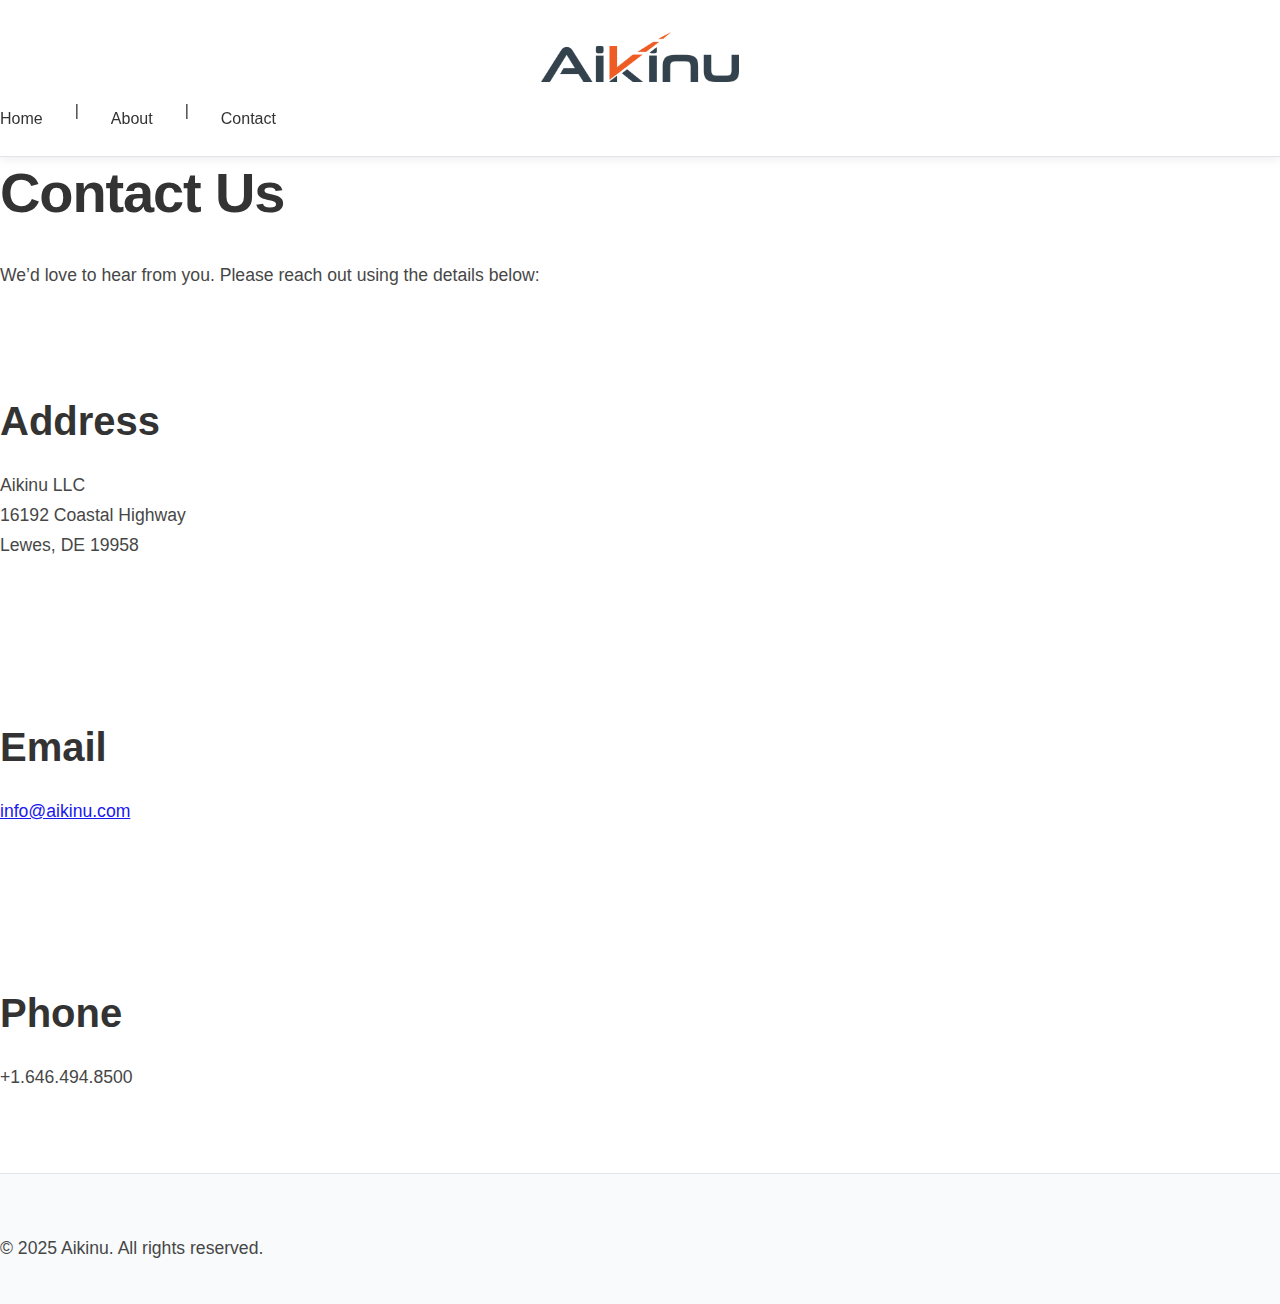
<file: contact.html>
<!DOCTYPE html>
<html lang="en">
<head>
  <meta charset="UTF-8" />
  <meta name="viewport" content="width=device-width, initial-scale=1.0"/>
  <title>Contact Us - Aikinu</title>
  <link rel="stylesheet" href="css/aikinu.css" />
</head>
<body>
  <header>
    <img src="images/ak2.png" alt="Aikinu Logo" width="120" />
    <nav>
      <a href="index.html">Home</a> |
      <a href="about.html">About</a> |
      <a href="contact.html">Contact</a>
    </nav>
  </header>

  <main>
    <h1>Contact Us</h1>
    <p>We’d love to hear from you. Please reach out using the details below:</p>

    <section>
      <h2>Address</h2>
      <p>
        Aikinu LLC<br>
        16192 Coastal Highway<br>
        Lewes, DE 19958
      </p>
    </section>

    <section>
      <h2>Email</h2>
      <p>
        <a href="mailto:info@aikinu.com">info@aikinu.com</a>
      </p>
    </section>

    <section>
      <h2>Phone</h2>
      <p>
        +1.646.494.8500
      </p>
    </section>
  </main>

  <footer>
    <p>&copy; 2025 Aikinu. All rights reserved.</p>
  </footer>
</body>
</html>
</file>
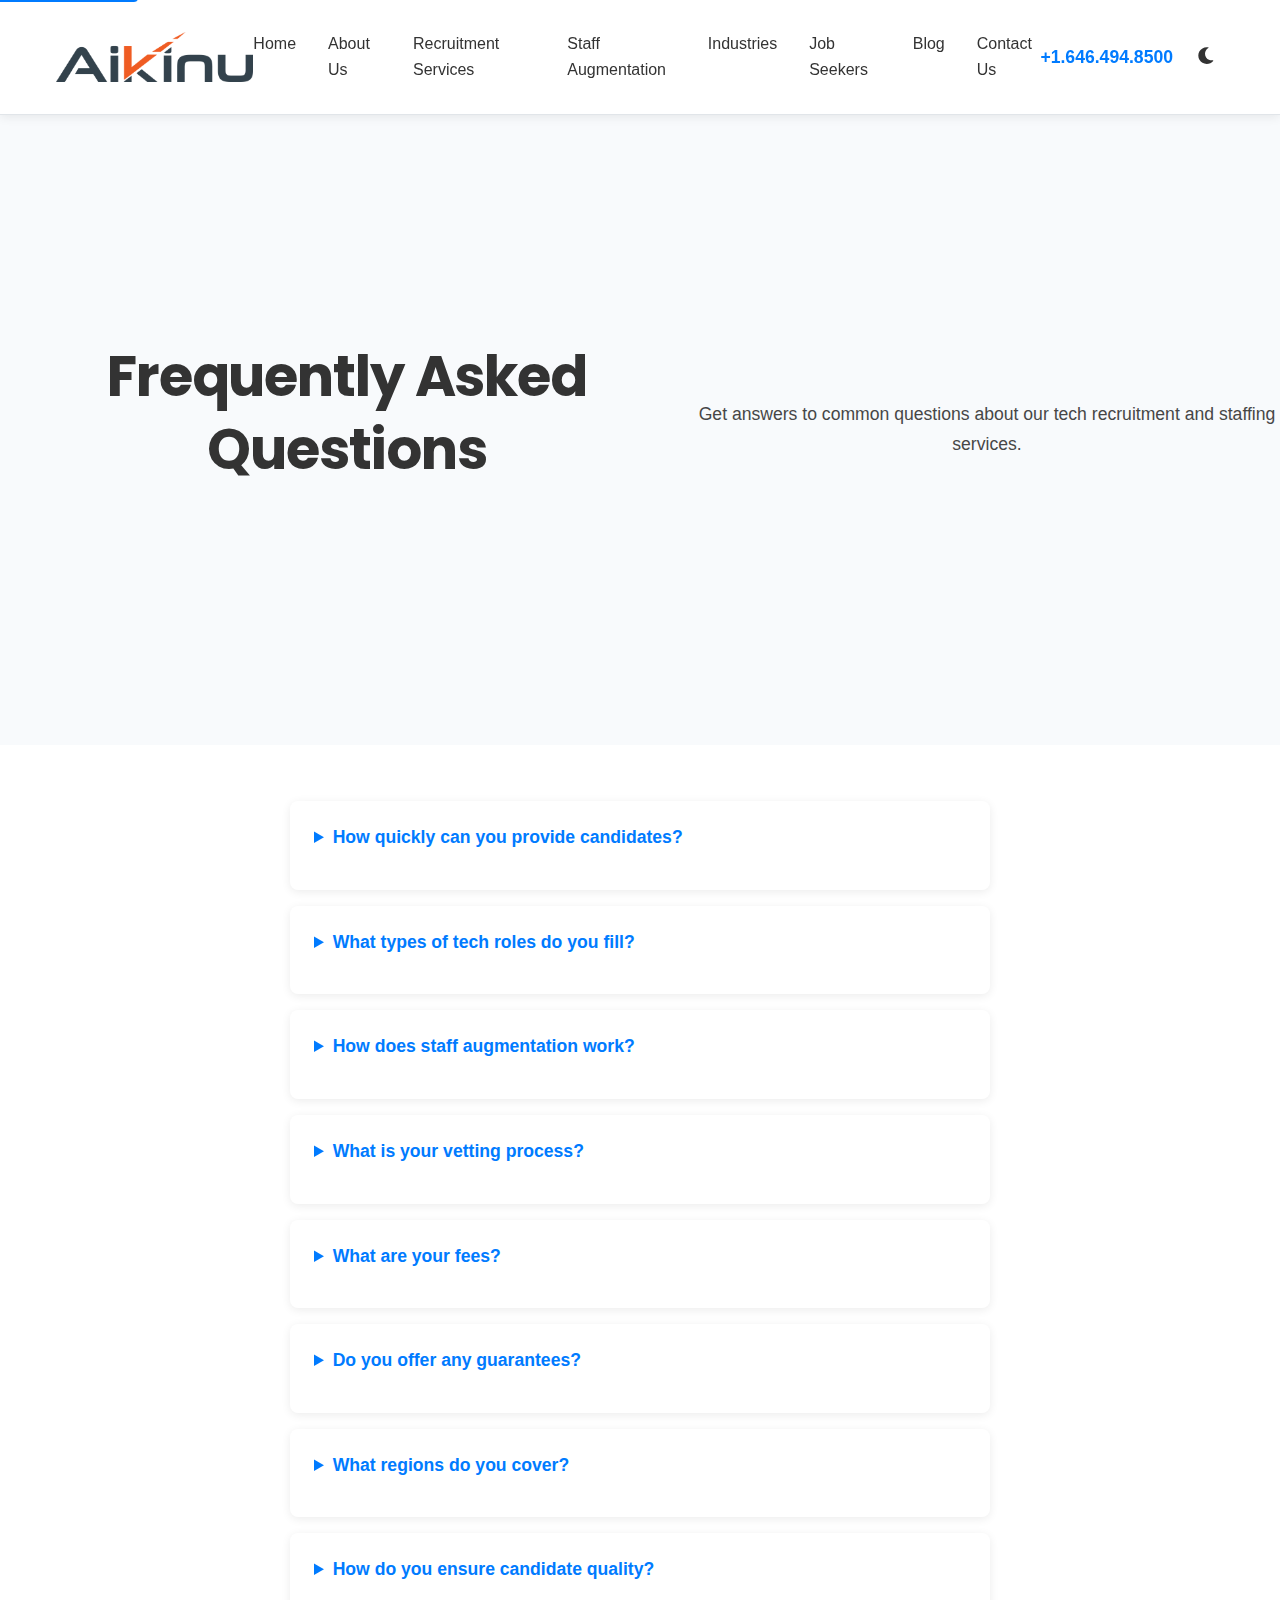
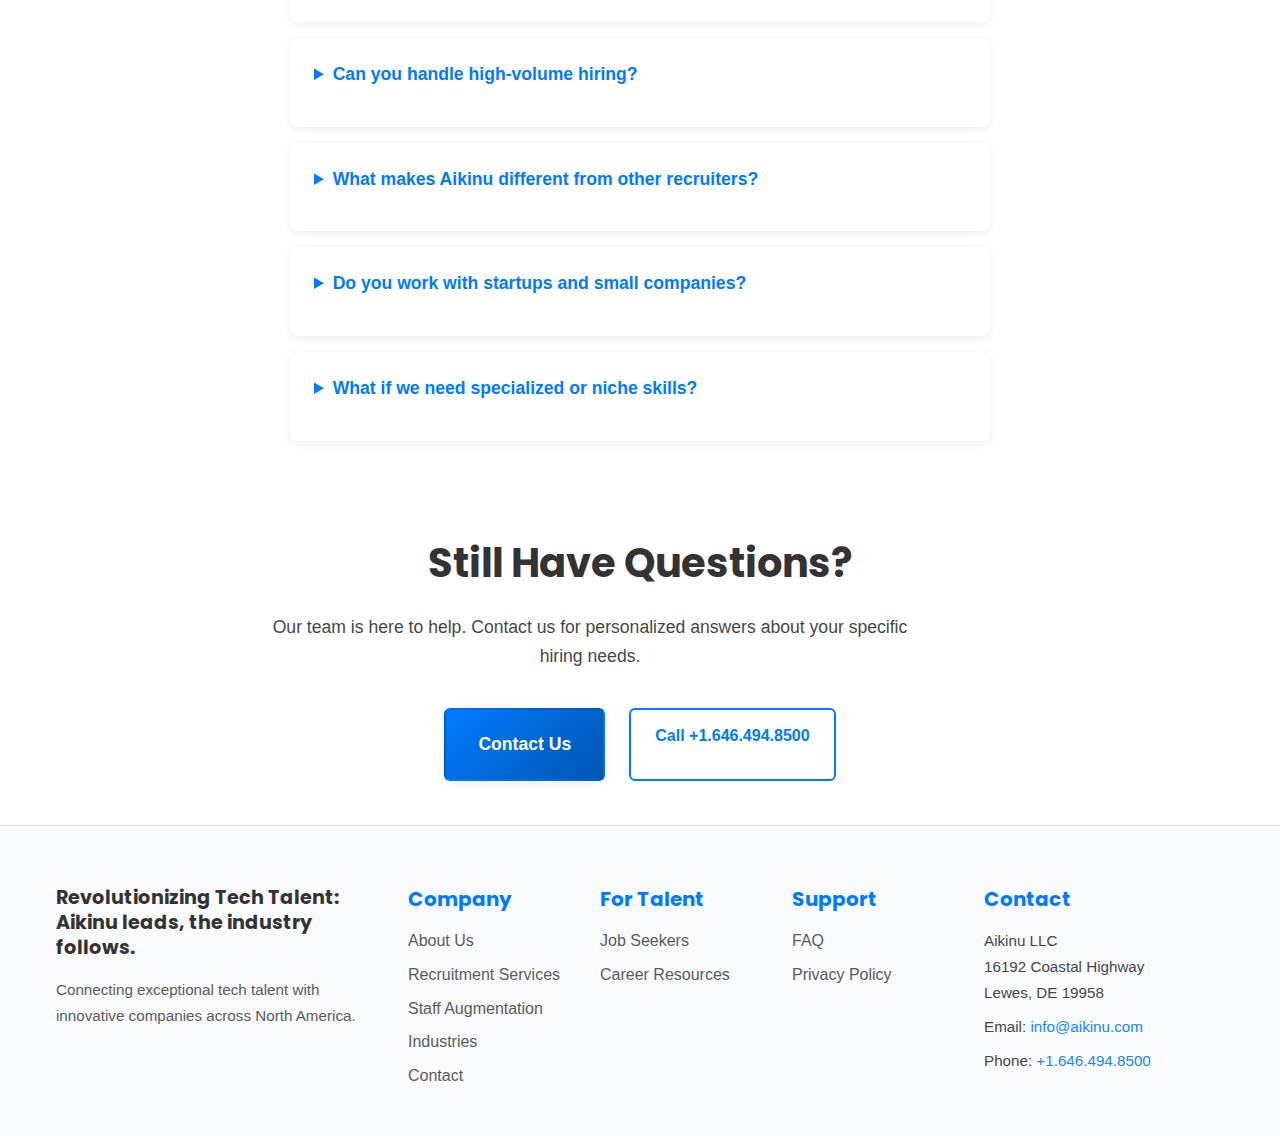
<file: faq.html>
<!DOCTYPE html>
<html lang="en">
<head>
  <meta charset="UTF-8">
  <meta name="viewport" content="width=device-width, initial-scale=1.0">
  <meta name="description" content="Frequently asked questions about Aikinu's tech recruitment services, pricing, and hiring process.">
  <title>FAQ - Aikinu Tech Recruitment</title>
  <link rel="stylesheet" href="css/aikinu.css">
  <link href="https://fonts.googleapis.com/css2?family=Poppins:wght@400;600;700&display=swap" rel="stylesheet">
  <link rel="stylesheet" href="https://cdnjs.cloudflare.com/ajax/libs/font-awesome/6.0.0/css/all.min.css">
</head>
<body>
  <a href="#main" class="skip-link">Skip to content</a>
  <header>
    <div class="header-container">
      <img src="images/ak2.png" alt="Aikinu Logo">
      <nav>
        <a href="index.html">Home</a>
        <a href="about.html">About Us</a>
        <a href="recruitment-services.html">Recruitment Services</a>
        <a href="staff-augmentation.html">Staff Augmentation</a>
        <a href="industries.html">Industries</a>
        <a href="job-seekers.html">Job Seekers</a>
        <a href="blog.html">Blog</a>
        <a href="contact.html">Contact Us</a>
      </nav>
      <div class="header-contact">
        <a href="tel:+16464948500" class="phone-link">+1.646.494.8500</a>
      </div>
      <button id="dark-mode-toggle" aria-label="Toggle dark mode"><i class="fas fa-moon"></i></button>
    </div>
  </header>
  
  <main id="main">
    <section class="hero">
      <h1>Frequently Asked Questions</h1>
      <p>Get answers to common questions about our tech recruitment and staffing services.</p>
    </section>
    
    <section class="faq-list">
      <div class="container">
        <details>
          <summary>How quickly can you provide candidates?</summary>
          <p>Our average placement time is 5 days from initial consultation to candidate presentation. For urgent needs, we can often provide qualified candidates within 24-48 hours from our pre-vetted talent pool.</p>
        </details>
        
        <details>
          <summary>What types of tech roles do you fill?</summary>
          <p>We specialize in all levels of tech positions including: Software Engineers, DevOps Engineers, Data Scientists, Product Managers, QA Engineers, UI/UX Designers, Tech Leads, Engineering Managers, CTOs, and more across all major programming languages and frameworks.</p>
        </details>
        
        <details>
          <summary>How does staff augmentation work?</summary>
          <p>Staff augmentation allows you to quickly add skilled professionals to your existing team on a flexible basis. We provide vetted talent that integrates seamlessly with your team for specific projects, to fill skill gaps, or to scale during busy periods. Contracts can be short-term (weeks) or long-term (months/years).</p>
        </details>
        
        <details>
          <summary>What is your vetting process?</summary>
          <p>Our rigorous 5-step process includes: technical skills assessment, coding challenges, behavioral interviews, reference checks, and cultural fit evaluation. Only the top 5% of applicants make it into our talent pool.</p>
        </details>
        
        <details>
          <summary>What are your fees?</summary>
          <p>Our fees are competitive and depend on the role level and type of engagement. For permanent placements, we typically charge 15-25% of the first year's salary. Staff augmentation rates vary by skill level and duration. Contact us for a custom quote.</p>
        </details>
        
        <details>
          <summary>Do you offer any guarantees?</summary>
          <p>Yes! We offer a 30-day replacement guarantee for all permanent placements. If a candidate doesn't work out within the first 30 days, we'll replace them at no additional cost. For staff augmentation, we ensure seamless replacement if needed.</p>
        </details>
        
        <details>
          <summary>What regions do you cover?</summary>
          <p>We focus on North America, with extensive networks in the United States, Canada, and Mexico. This "northshoring" approach eliminates time zone and communication barriers while providing access to diverse, high-quality talent.</p>
        </details>
        
        <details>
          <summary>How do you ensure candidate quality?</summary>
          <p>Beyond our rigorous vetting process, we maintain ongoing relationships with our talent network. We track placement success rates, gather feedback from both clients and candidates, and continuously refine our matching process based on real-world outcomes.</p>
        </details>
        
        <details>
          <summary>Can you handle high-volume hiring?</summary>
          <p>Absolutely. We've successfully managed bulk hiring projects, scaling teams from 5 to 50+ developers in weeks. Our network and processes are designed to handle both individual placements and large-scale hiring initiatives.</p>
        </details>
        
        <details>
          <summary>What makes Aikinu different from other recruiters?</summary>
          <p>Our combination of speed (5-day average vs. industry 8-12 weeks), quality (95% client retention), and specialization in North American tech talent sets us apart. We act as true partners, not just vendors, taking time to understand your culture and long-term goals.</p>
        </details>
        
        <details>
          <summary>Do you work with startups and small companies?</summary>
          <p>Yes! We work with companies of all sizes, from early-stage startups to Fortune 500 enterprises. We understand that startups have unique needs around culture fit, equity compensation, and growth potential, and we tailor our approach accordingly.</p>
        </details>
        
        <details>
          <summary>What if we need specialized or niche skills?</summary>
          <p>Specialized skills are our specialty. Whether you need experts in emerging technologies like AI/ML, blockchain, or specific enterprise platforms, our network includes niche specialists. We often maintain talent pools for hard-to-find skills.</p>
        </details>
      </div>
    </section>
    
    <section class="cta">
      <div class="container">
        <h2>Still Have Questions?</h2>
        <p>Our team is here to help. Contact us for personalized answers about your specific hiring needs.</p>
        <div class="cta-buttons">
          <a href="contact.html" class="button button-primary">Contact Us</a>
          <a href="tel:+16464948500" class="button button-outline">Call +1.646.494.8500</a>
        </div>
      </div>
    </section>
  </main>
  
  <footer>
    <div class="footer-columns">
      <div class="footer-brand">
        <h3>Revolutionizing Tech Talent: Aikinu leads, the industry follows.</h3>
        <p>Connecting exceptional tech talent with innovative companies across North America.</p>
      </div>
      <div class="footer-links">
        <h4>Company</h4>
        <ul>
          <li><a href="about.html">About Us</a></li>
          <li><a href="recruitment-services.html">Recruitment Services</a></li>
          <li><a href="staff-augmentation.html">Staff Augmentation</a></li>
          <li><a href="industries.html">Industries</a></li>
          <li><a href="contact.html">Contact</a></li>
        </ul>
      </div>
      <div class="footer-links">
        <h4>For Talent</h4>
        <ul>
          <li><a href="job-seekers.html">Job Seekers</a></li>
          <li><a href="blog.html">Career Resources</a></li>
        </ul>
      </div>
      <div class="footer-links">
        <h4>Support</h4>
        <ul>
          <li><a href="faq.html">FAQ</a></li>
          <li><a href="privacy-policy.html">Privacy Policy</a></li>
        </ul>
      </div>
      <div class="footer-contact">
        <h4>Contact</h4>
        <p>Aikinu LLC<br>16192 Coastal Highway<br>Lewes, DE 19958</p>
        <p>Email: <a href="mailto:info@aikinu.com">info@aikinu.com</a></p>
        <p>Phone: <a href="tel:+16464948500">+1.646.494.8500</a></p>
      </div>
    </div>
  </footer>
  
  <script>
    const toggle = document.getElementById('dark-mode-toggle');
    toggle.addEventListener('click', () => {
      document.body.classList.toggle('dark-mode');
      toggle.innerHTML = document.body.classList.contains('dark-mode') ? '<i class="fas fa-sun"></i>' : '<i class="fas fa-moon"></i>';
    });
  </script>
</body>
</html>
</file>
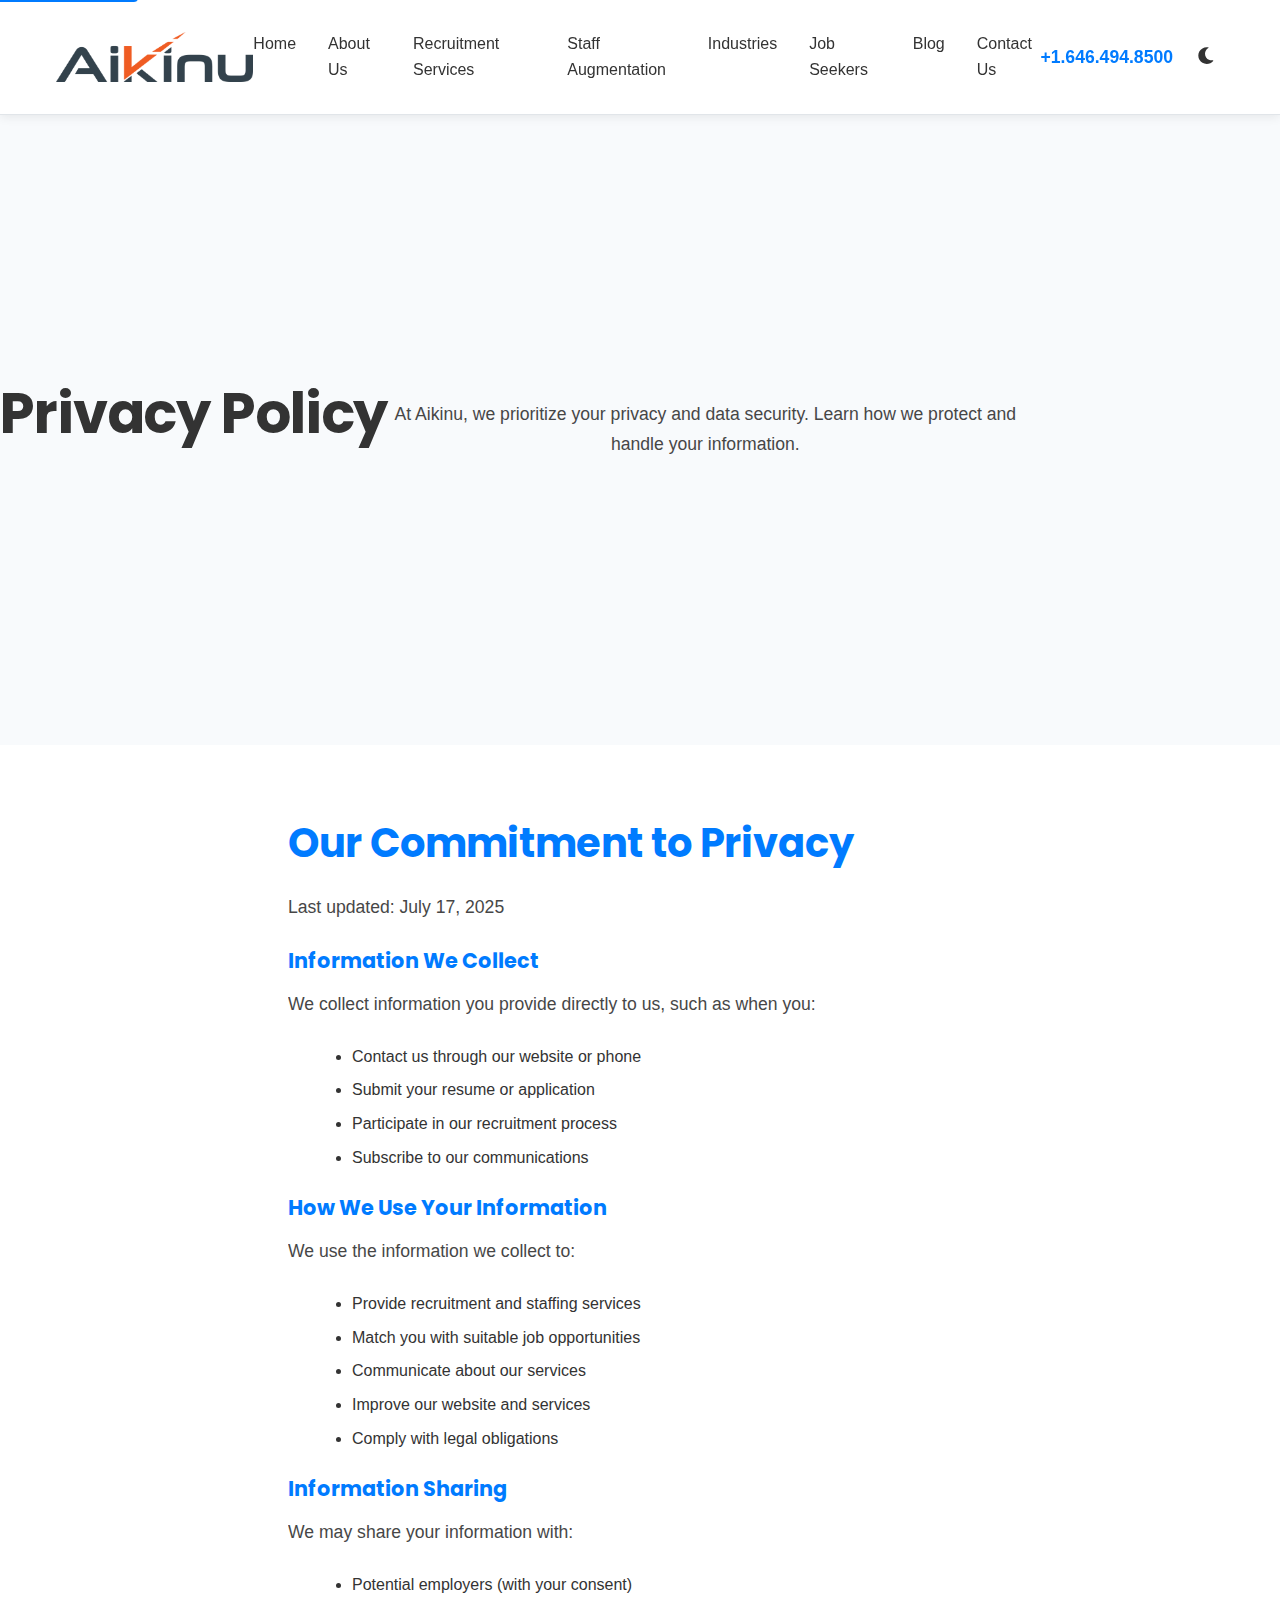
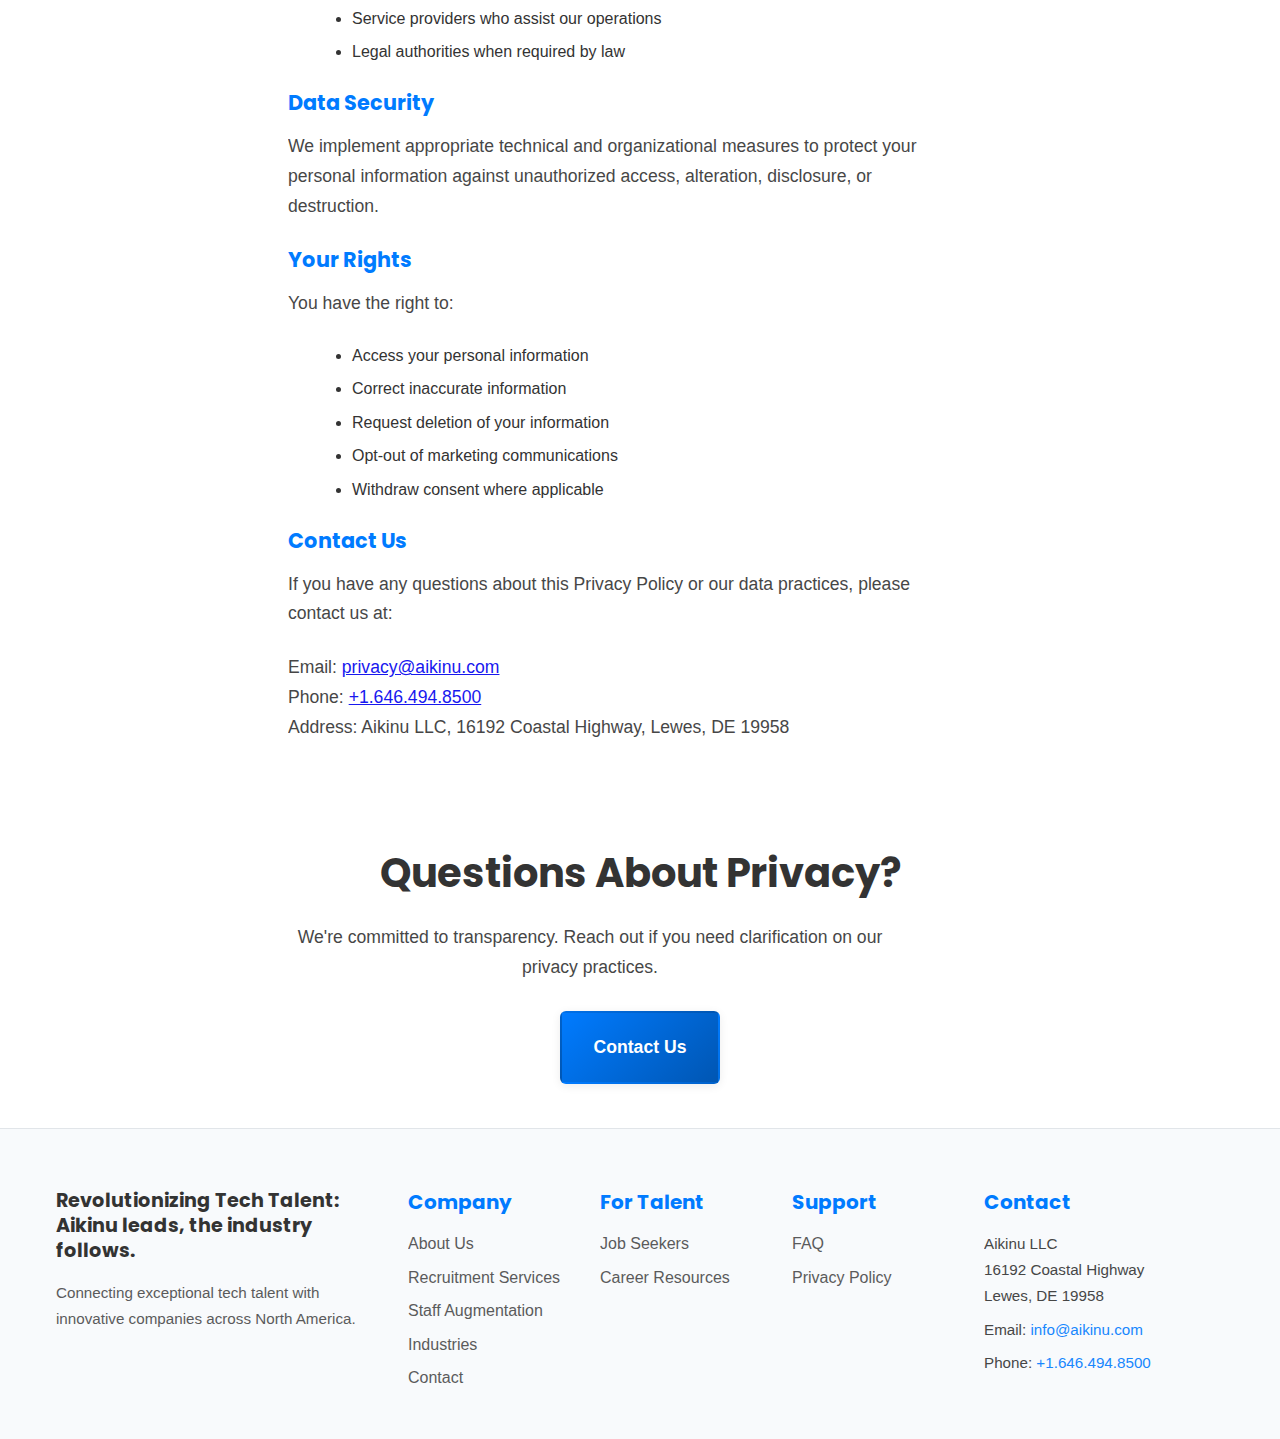
<file: privacy-policy.html>
<!DOCTYPE html>
<html lang="en">
<head>
  <meta charset="UTF-8">
  <meta name="viewport" content="width=device-width, initial-scale=1.0">
  <meta name="description" content="Aikinu's privacy policy: How we handle your data securely and protect your information.">
  <title>Privacy Policy - Aikinu</title>
  <link rel="stylesheet" href="css/aikinu.css">
  <link href="https://fonts.googleapis.com/css2?family=Poppins:wght@400;600;700&display=swap" rel="stylesheet">
  <link rel="stylesheet" href="https://cdnjs.cloudflare.com/ajax/libs/font-awesome/6.0.0/css/all.min.css">
</head>
<body>
  <a href="#main" class="skip-link">Skip to content</a>
  <header>
    <div class="header-container">
      <img src="images/ak2.png" alt="Aikinu Logo">
      <nav>
        <a href="index.html">Home</a>
        <a href="about.html">About Us</a>
        <a href="recruitment-services.html">Recruitment Services</a>
        <a href="staff-augmentation.html">Staff Augmentation</a>
        <a href="industries.html">Industries</a>
        <a href="job-seekers.html">Job Seekers</a>
        <a href="blog.html">Blog</a>
        <a href="contact.html">Contact Us</a>
      </nav>
      <div class="header-contact">
        <a href="tel:+16464948500" class="phone-link">+1.646.494.8500</a>
      </div>
      <button id="dark-mode-toggle" aria-label="Toggle dark mode"><i class="fas fa-moon"></i></button>
    </div>
  </header>
  
  <main id="main">
    <section class="hero">
      <h1>Privacy Policy</h1>
      <p>At Aikinu, we prioritize your privacy and data security. Learn how we protect and handle your information.</p>
    </section>
    
    <section class="details">
      <div class="container">
        <div class="privacy-content">
          <h2>Our Commitment to Privacy</h2>
          <p>Last updated: July 17, 2025</p>
          
          <h3>Information We Collect</h3>
          <p>We collect information you provide directly to us, such as when you:</p>
          <ul>
            <li>Contact us through our website or phone</li>
            <li>Submit your resume or application</li>
            <li>Participate in our recruitment process</li>
            <li>Subscribe to our communications</li>
          </ul>
          
          <h3>How We Use Your Information</h3>
          <p>We use the information we collect to:</p>
          <ul>
            <li>Provide recruitment and staffing services</li>
            <li>Match you with suitable job opportunities</li>
            <li>Communicate about our services</li>
            <li>Improve our website and services</li>
            <li>Comply with legal obligations</li>
          </ul>
          
          <h3>Information Sharing</h3>
          <p>We may share your information with:</p>
          <ul>
            <li>Potential employers (with your consent)</li>
            <li>Service providers who assist our operations</li>
            <li>Legal authorities when required by law</li>
          </ul>
          
          <h3>Data Security</h3>
          <p>We implement appropriate technical and organizational measures to protect your personal information against unauthorized access, alteration, disclosure, or destruction.</p>
          
          <h3>Your Rights</h3>
          <p>You have the right to:</p>
          <ul>
            <li>Access your personal information</li>
            <li>Correct inaccurate information</li>
            <li>Request deletion of your information</li>
            <li>Opt-out of marketing communications</li>
            <li>Withdraw consent where applicable</li>
          </ul>
          
          <h3>Contact Us</h3>
          <p>If you have any questions about this Privacy Policy or our data practices, please contact us at:</p>
          <p>Email: <a href="mailto:privacy@aikinu.com">privacy@aikinu.com</a><br>
          Phone: <a href="tel:+16464948500">+1.646.494.8500</a><br>
          Address: Aikinu LLC, 16192 Coastal Highway, Lewes, DE 19958</p>
        </div>
      </div>
    </section>
    
    <section class="cta">
      <div class="container">
        <h2>Questions About Privacy?</h2>
        <p>We're committed to transparency. Reach out if you need clarification on our privacy practices.</p>
        <a href="contact.html" class="button button-primary">Contact Us</a>
      </div>
    </section>
  </main>
  
  <footer>
    <div class="footer-columns">
      <div class="footer-brand">
        <h3>Revolutionizing Tech Talent: Aikinu leads, the industry follows.</h3>
        <p>Connecting exceptional tech talent with innovative companies across North America.</p>
      </div>
      <div class="footer-links">
        <h4>Company</h4>
        <ul>
          <li><a href="about.html">About Us</a></li>
          <li><a href="recruitment-services.html">Recruitment Services</a></li>
          <li><a href="staff-augmentation.html">Staff Augmentation</a></li>
          <li><a href="industries.html">Industries</a></li>
          <li><a href="contact.html">Contact</a></li>
        </ul>
      </div>
      <div class="footer-links">
        <h4>For Talent</h4>
        <ul>
          <li><a href="job-seekers.html">Job Seekers</a></li>
          <li><a href="blog.html">Career Resources</a></li>
        </ul>
      </div>
      <div class="footer-links">
        <h4>Support</h4>
        <ul>
          <li><a href="faq.html">FAQ</a></li>
          <li><a href="privacy-policy.html">Privacy Policy</a></li>
        </ul>
      </div>
      <div class="footer-contact">
        <h4>Contact</h4>
        <p>Aikinu LLC<br>16192 Coastal Highway<br>Lewes, DE 19958</p>
        <p>Email: <a href="mailto:info@aikinu.com">info@aikinu.com</a></p>
        <p>Phone: <a href="tel:+16464948500">+1.646.494.8500</a></p>
      </div>
    </div>
  </footer>
  
  <script>
    const toggle = document.getElementById('dark-mode-toggle');
    toggle.addEventListener('click', () => {
      document.body.classList.toggle('dark-mode');
      toggle.innerHTML = document.body.classList.contains('dark-mode') ? '<i class="fas fa-sun"></i>' : '<i class="fas fa-moon"></i>';
    });
  </script>
</body>
</html>
</file>
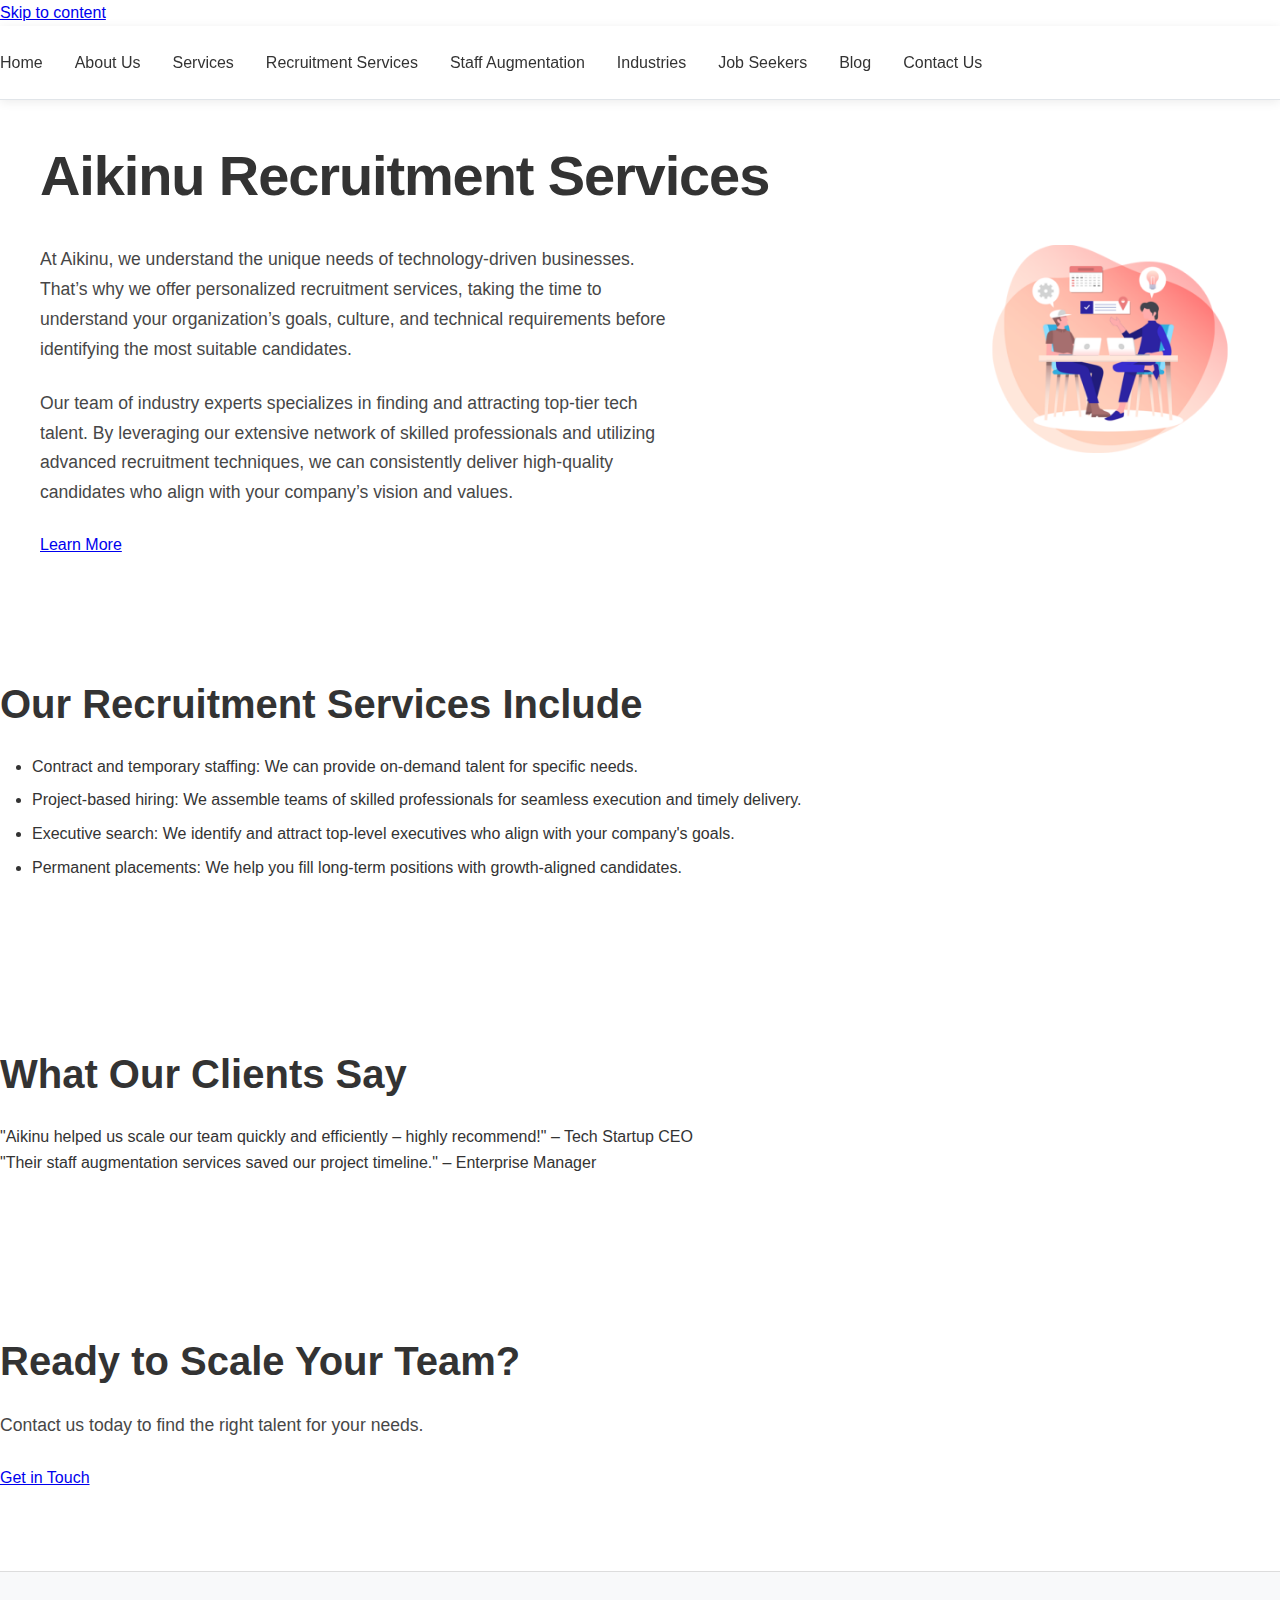
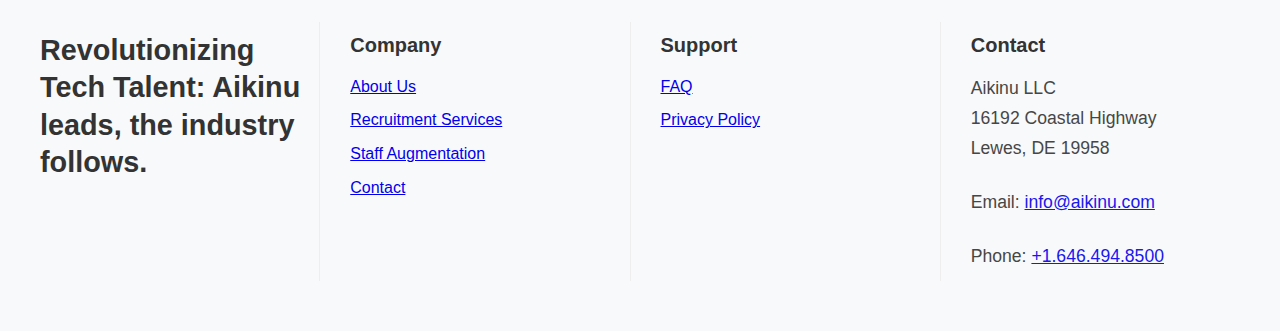
<file: recruitment-services.html>
<!DOCTYPE html>
<html lang="en">
<head>
  <meta charset="UTF-8">
  <meta name="viewport" content="width=device-width, initial-scale=1.0">
  <meta name="description" content="Aikinu's recruitment services: Personalized talent solutions for tech businesses.">
  <title>Recruitment Services - Aikinu</title>
  <link rel="stylesheet" href="css/aikinu.css">
</head>
<body>
  <a href="#main">Skip to content</a>
  <header>
    <nav>
      <a href="index.html">Home</a>
      <a href="about.html">About Us</a>
      <a href="#">Services</a>
      <a href="recruitment-services.html">Recruitment Services</a>
      <a href="staff-augmentation.html">Staff Augmentation</a>
      <a href="industries.html">Industries</a>
      <a href="job-seekers.html">Job Seekers</a>
      <a href="blog.html">Blog</a>
      <a href="contact.html">Contact Us</a>
    </nav>
  </header>
  <main id="main">
    <section style="display: flex; align-items: center; flex-wrap: wrap; padding: 20px;">
      <div style="flex: 1; padding: 20px;">
        <h1>Aikinu Recruitment Services</h1>
        <p>At Aikinu, we understand the unique needs of technology-driven businesses. That’s why we offer personalized recruitment services, taking the time to understand your organization’s goals, culture, and technical requirements before identifying the most suitable candidates.</p>
        <p>Our team of industry experts specializes in finding and attracting top-tier tech talent. By leveraging our extensive network of skilled professionals and utilizing advanced recruitment techniques, we can consistently deliver high-quality candidates who align with your company’s vision and values.</p>
        <a href="contact.html">Learn More</a>
      </div>
      <img src="images/image-1-1-1.png" alt="Illustration of two people discussing ideas at desk" style="max-width: 300px; height: auto; padding: 20px;">
    </section>
    <section>
      <h2>Our Recruitment Services Include</h2>
      <ul>
        <li>Contract and temporary staffing: We can provide on-demand talent for specific needs.</li>
        <li>Project-based hiring: We assemble teams of skilled professionals for seamless execution and timely delivery.</li>
        <li>Executive search: We identify and attract top-level executives who align with your company's goals.</li>
        <li>Permanent placements: We help you fill long-term positions with growth-aligned candidates.</li>
      </ul>
    </section>
    <section>
      <h2>What Our Clients Say</h2>
      <blockquote>"Aikinu helped us scale our team quickly and efficiently – highly recommend!" – Tech Startup CEO</blockquote>
      <blockquote>"Their staff augmentation services saved our project timeline." – Enterprise Manager</blockquote>
    </section>
    <section>
      <h2>Ready to Scale Your Team?</h2>
      <p>Contact us today to find the right talent for your needs.</p>
      <a href="contact.html">Get in Touch</a>
    </section>
  </main>
  <footer style="display: flex; justify-content: space-around; flex-wrap: wrap; padding: 40px 20px; background-color: #f8f9fa; border-top: 1px solid #ddd; text-align: left;">
    <div style="flex: 1; min-width: 200px; margin: 10px; padding: 10px; border-right: 1px solid #eee;">
      <h3>Revolutionizing Tech Talent: Aikinu leads, the industry follows.</h3>
    </div>
    <div style="flex: 1; min-width: 200px; margin: 10px; padding: 10px; border-right: 1px solid #eee;">
      <h4>Company</h4>
      <ul style="list-style: none; padding: 0;">
        <li><a href="about.html">About Us</a></li>
        <li><a href="recruitment-services.html">Recruitment Services</a></li>
        <li><a href="staff-augmentation.html">Staff Augmentation</a></li>
        <li><a href="contact.html">Contact</a></li>
      </ul>
    </div>
    <div style="flex: 1; min-width: 200px; margin: 10px; padding: 10px; border-right: 1px solid #eee;">
      <h4>Support</h4>
      <ul style="list-style: none; padding: 0;">
        <li><a href="faq.html">FAQ</a></li>
        <li><a href="privacy-policy.html">Privacy Policy</a></li>
      </ul>
    </div>
    <div style="flex: 1; min-width: 200px; margin: 10px; padding: 10px;">
      <h4>Contact</h4>
      <p>Aikinu LLC<br>16192 Coastal Highway<br>Lewes, DE 19958</p>
      <p>Email: <a href="mailto:info@aikinu.com">info@aikinu.com</a></p>
      <p>Phone: <a href="tel:+16464948500">+1.646.494.8500</a></p>
    </div>
  </footer>
</body>
</html>
</file>
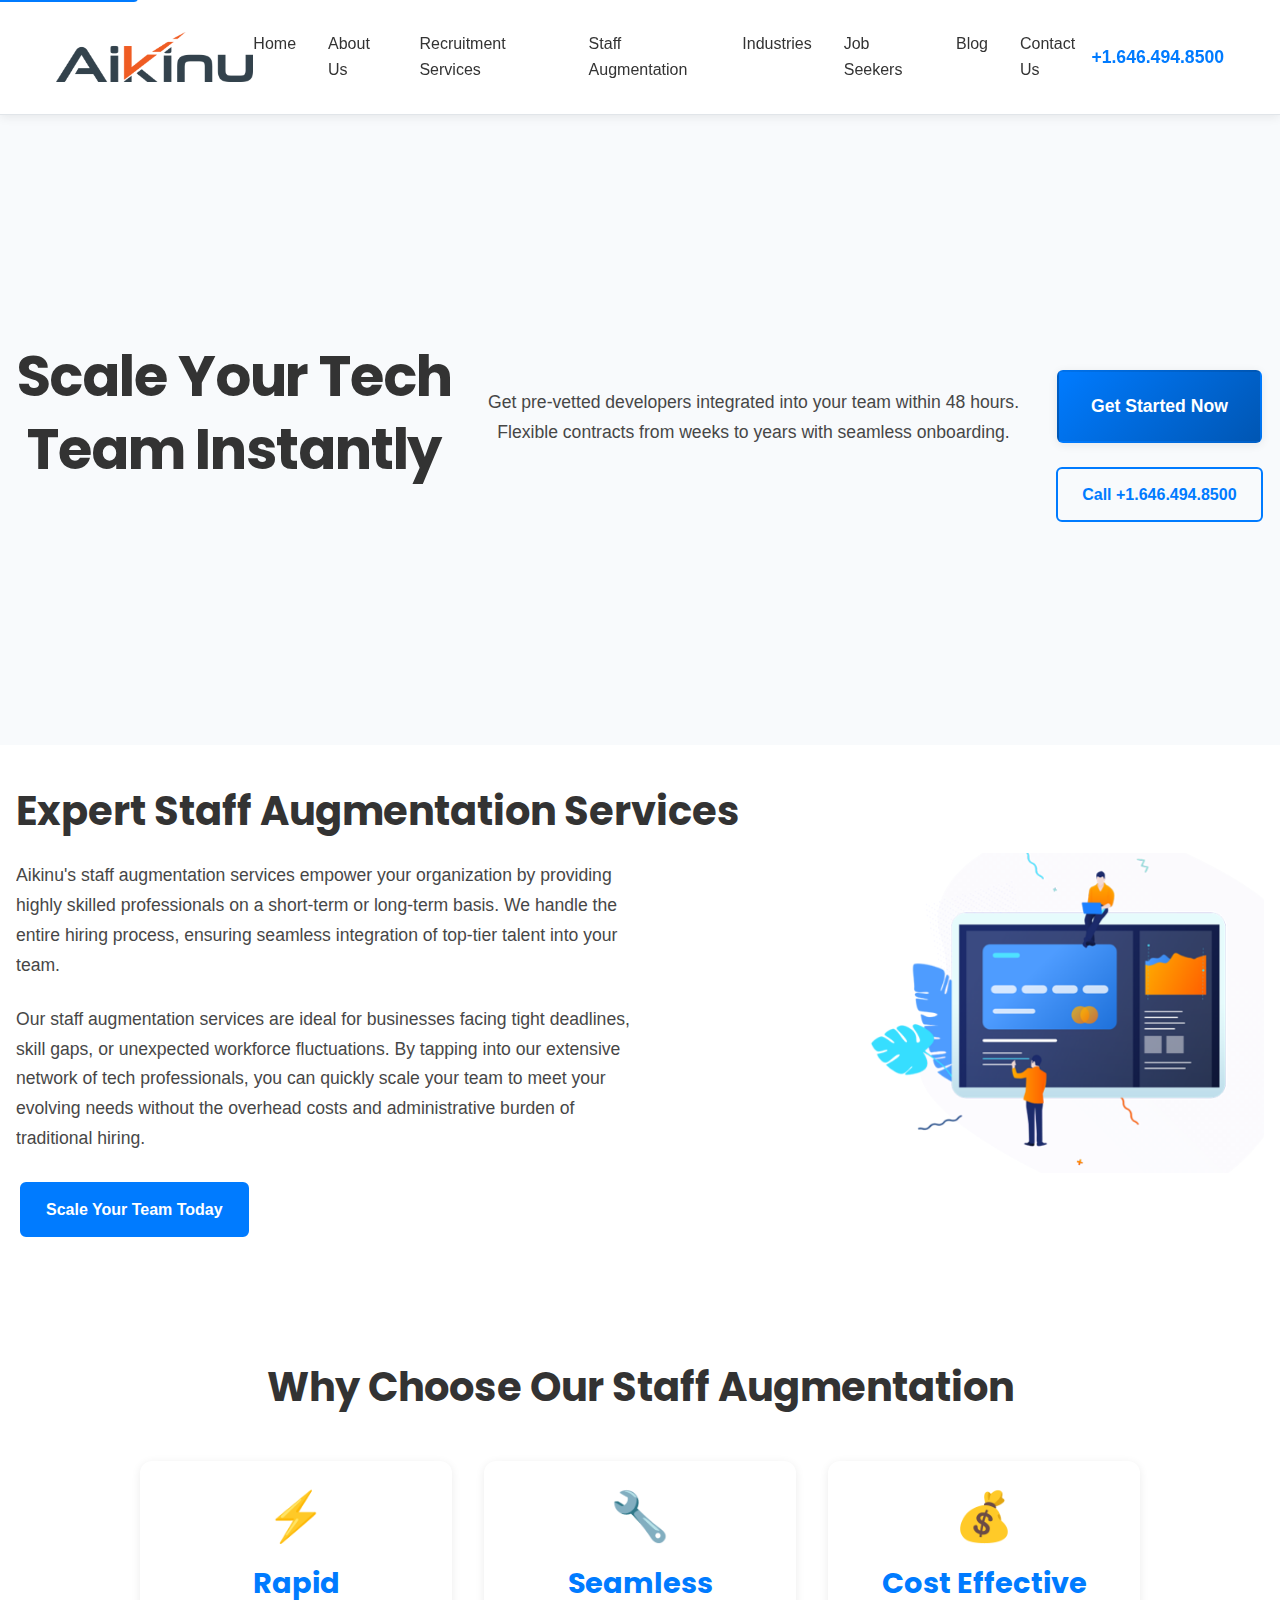
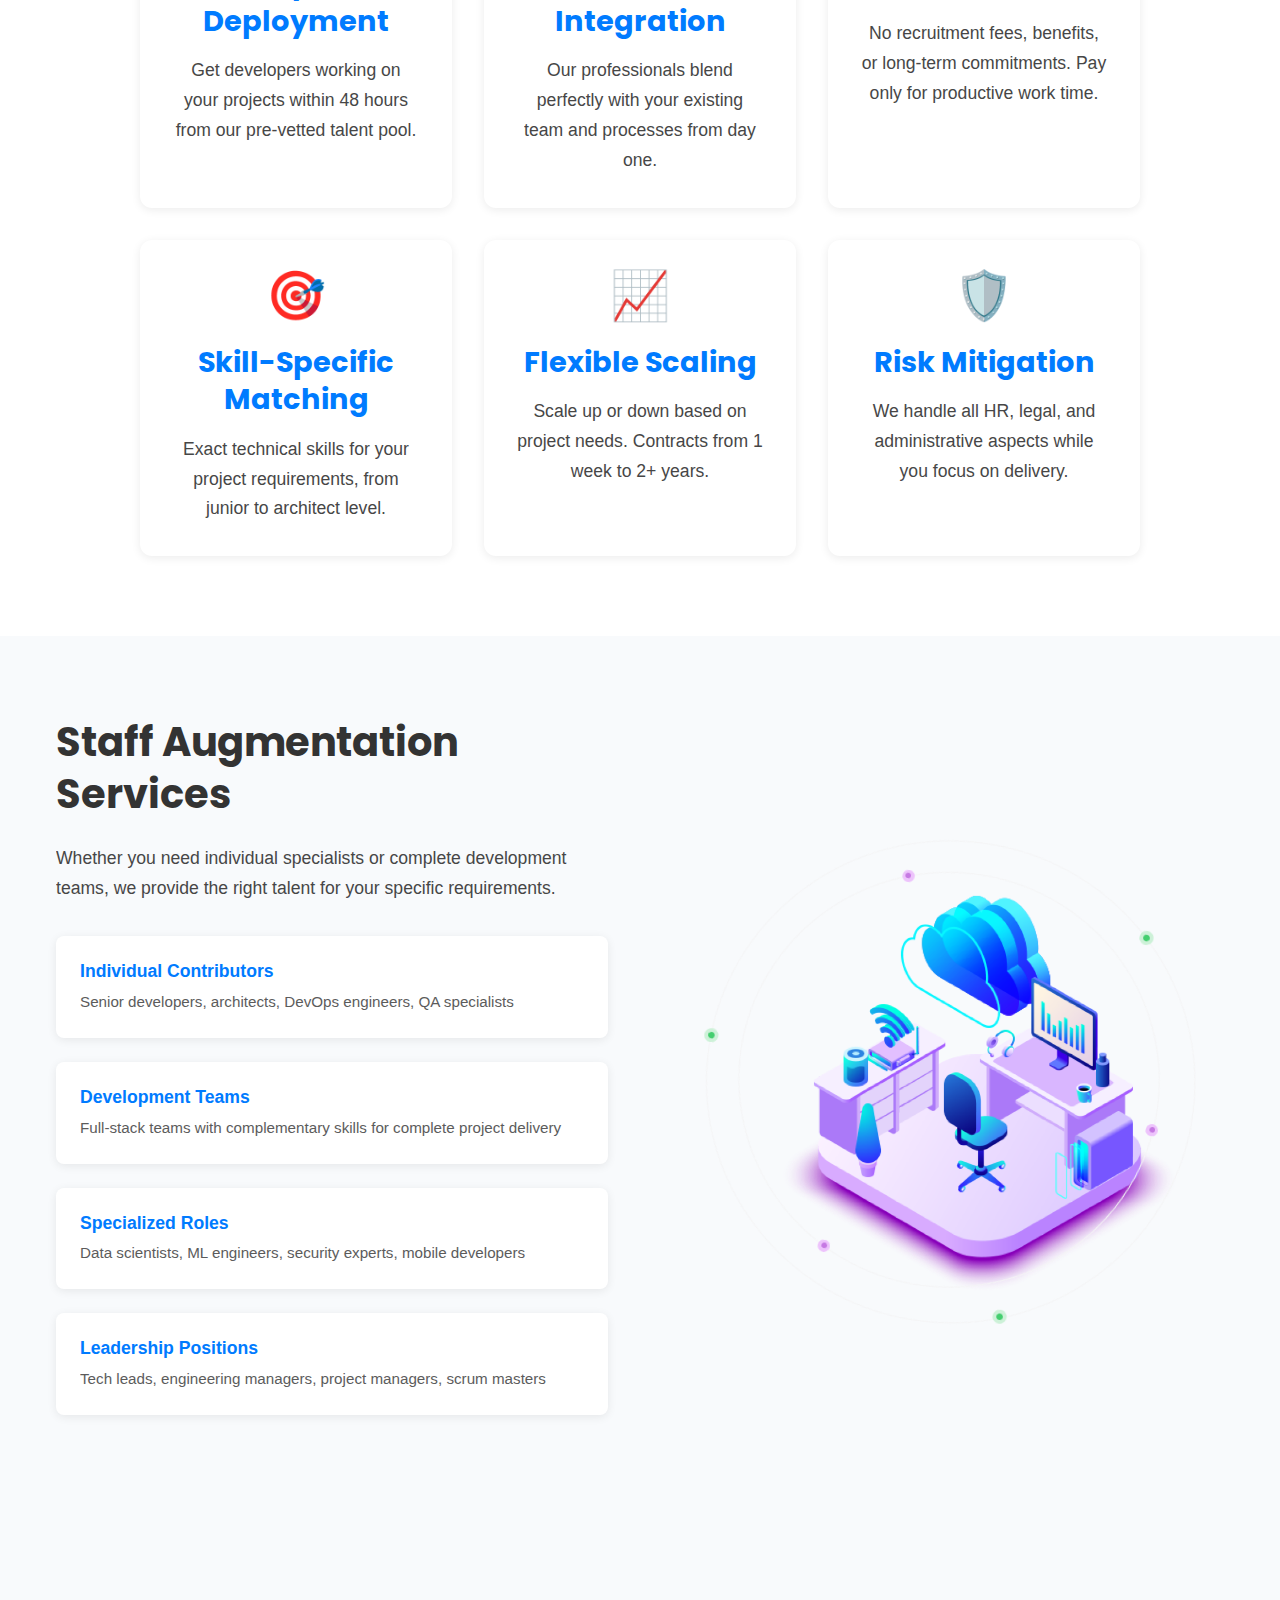
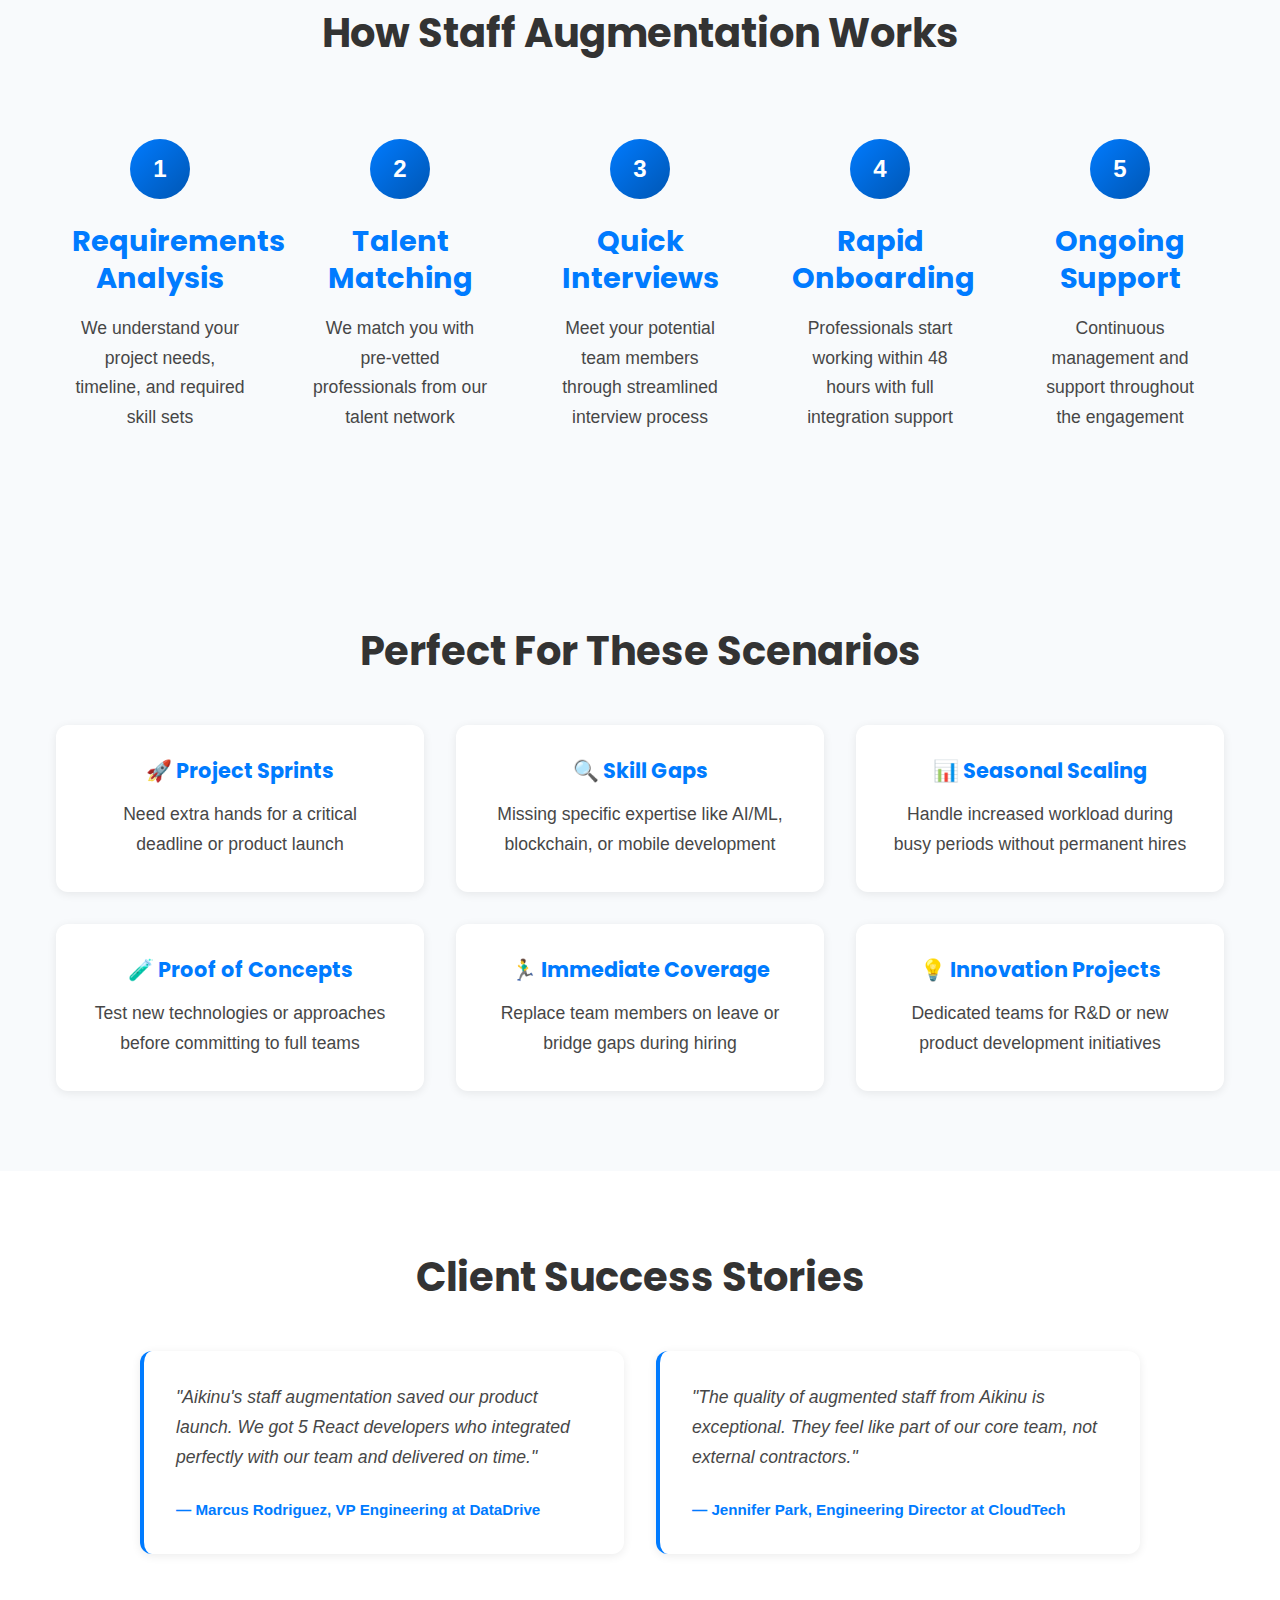
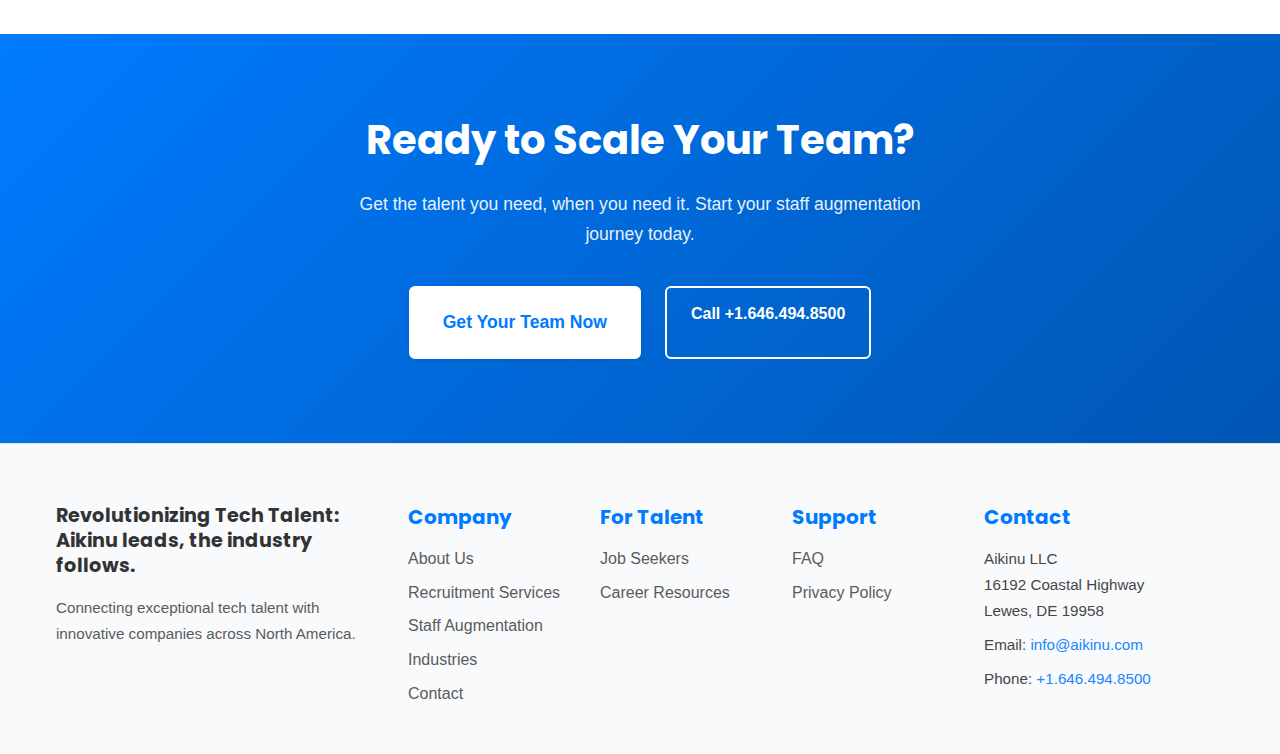
<file: staff-augmentation.html>
<!DOCTYPE html>
<html lang="en">
<head>
  <meta charset="UTF-8">
  <meta name="viewport" content="width=device-width, initial-scale=1.0">
  <meta name="description" content="Aikinu's staff augmentation: Scale your tech team instantly with pre-vetted developers. Flexible contracts from weeks to years.">
  <title>Staff Augmentation - Scale Your Tech Team Instantly | Aikinu</title>
  <link rel="stylesheet" href="css/aikinu.css">
  <link href="https://fonts.googleapis.com/css2?family=Poppins:wght@400;600;700&display=swap" rel="stylesheet">
</head>
<body>
  <a href="#main" class="skip-link">Skip to content</a>
  <header>
    <div class="header-container">
      <img src="images/ak2.png" alt="Aikinu Logo">
      <nav>
        <a href="index.html">Home</a>
        <a href="about.html">About Us</a>
        <a href="recruitment-services.html">Recruitment Services</a>
        <a href="staff-augmentation.html">Staff Augmentation</a>
        <a href="industries.html">Industries</a>
        <a href="job-seekers.html">Job Seekers</a>
        <a href="blog.html">Blog</a>
        <a href="contact.html">Contact Us</a>
      </nav>
      <div class="header-contact">
        <a href="tel:+16464948500" class="phone-link">+1.646.494.8500</a>
      </div>
    </div>
  </header>
  
  <main id="main">
    <section class="hero">
      <h1>Scale Your Tech Team Instantly</h1>
      <p>Get pre-vetted developers integrated into your team within 48 hours. Flexible contracts from weeks to years with seamless onboarding.</p>
      <div class="hero-cta">
        <a href="contact.html" class="button button-primary">Get Started Now</a>
        <a href="tel:+16464948500" class="button button-secondary">Call +1.646.494.8500</a>
      </div>
    </section>

    <section class="flex-section">
      <div class="content-block">
        <h2>Expert Staff Augmentation Services</h2>
        <p>Aikinu's staff augmentation services empower your organization by providing highly skilled professionals on a short-term or long-term basis. We handle the entire hiring process, ensuring seamless integration of top-tier talent into your team.</p>
        <p>Our staff augmentation services are ideal for businesses facing tight deadlines, skill gaps, or unexpected workforce fluctuations. By tapping into our extensive network of tech professionals, you can quickly scale your team to meet your evolving needs without the overhead costs and administrative burden of traditional hiring.</p>
        <a href="contact.html" class="button">Scale Your Team Today</a>
      </div>
      <div class="section-image">
        <img src="images/image-2-1.png" alt="Professionals collaborating on business solutions">
      </div>
    </section>

    <section class="value-props">
      <div class="container">
        <h2>Why Choose Our Staff Augmentation</h2>
        <div class="props-grid">
          <div class="prop-card">
            <div class="prop-icon">⚡</div>
            <h3>Rapid Deployment</h3>
            <p>Get developers working on your projects within 48 hours from our pre-vetted talent pool.</p>
          </div>
          <div class="prop-card">
            <div class="prop-icon">🔧</div>
            <h3>Seamless Integration</h3>
            <p>Our professionals blend perfectly with your existing team and processes from day one.</p>
          </div>
          <div class="prop-card">
            <div class="prop-icon">💰</div>
            <h3>Cost Effective</h3>
            <p>No recruitment fees, benefits, or long-term commitments. Pay only for productive work time.</p>
          </div>
          <div class="prop-card">
            <div class="prop-icon">🎯</div>
            <h3>Skill-Specific Matching</h3>
            <p>Exact technical skills for your project requirements, from junior to architect level.</p>
          </div>
          <div class="prop-card">
            <div class="prop-icon">📈</div>
            <h3>Flexible Scaling</h3>
            <p>Scale up or down based on project needs. Contracts from 1 week to 2+ years.</p>
          </div>
          <div class="prop-card">
            <div class="prop-icon">🛡️</div>
            <h3>Risk Mitigation</h3>
            <p>We handle all HR, legal, and administrative aspects while you focus on delivery.</p>
          </div>
        </div>
      </div>
    </section>

    <section class="services-overview">
      <div class="container">
        <div class="services-content">
          <div class="services-text">
            <h2>Staff Augmentation Services</h2>
            <p>Whether you need individual specialists or complete development teams, we provide the right talent for your specific requirements.</p>
            
            <div class="services-list">
              <div class="service-item">
                <strong>Individual Contributors</strong>
                <span>Senior developers, architects, DevOps engineers, QA specialists</span>
              </div>
              <div class="service-item">
                <strong>Development Teams</strong>
                <span>Full-stack teams with complementary skills for complete project delivery</span>
              </div>
              <div class="service-item">
                <strong>Specialized Roles</strong>
                <span>Data scientists, ML engineers, security experts, mobile developers</span>
              </div>
              <div class="service-item">
                <strong>Leadership Positions</strong>
                <span>Tech leads, engineering managers, project managers, scrum masters</span>
              </div>
            </div>
          </div>
          <div class="services-image">
            <img src="images/div.col-lg-6.png" alt="Tech professionals working on cloud computing">
          </div>
        </div>
      </div>
    </section>

    <section class="process-section">
      <div class="container">
        <h2>How Staff Augmentation Works</h2>
        <div class="process-steps">
          <div class="process-step">
            <div class="step-number">1</div>
            <h3>Requirements Analysis</h3>
            <p>We understand your project needs, timeline, and required skill sets</p>
          </div>
          <div class="process-step">
            <div class="step-number">2</div>
            <h3>Talent Matching</h3>
            <p>We match you with pre-vetted professionals from our talent network</p>
          </div>
          <div class="process-step">
            <div class="step-number">3</div>
            <h3>Quick Interviews</h3>
            <p>Meet your potential team members through streamlined interview process</p>
          </div>
          <div class="process-step">
            <div class="step-number">4</div>
            <h3>Rapid Onboarding</h3>
            <p>Professionals start working within 48 hours with full integration support</p>
          </div>
          <div class="process-step">
            <div class="step-number">5</div>
            <h3>Ongoing Support</h3>
            <p>Continuous management and support throughout the engagement</p>
          </div>
        </div>
      </div>
    </section>

    <section class="use-cases">
      <div class="container">
        <h2>Perfect For These Scenarios</h2>
        <div class="use-cases-grid">
          <div class="use-case">
            <h3>🚀 Project Sprints</h3>
            <p>Need extra hands for a critical deadline or product launch</p>
          </div>
          <div class="use-case">
            <h3>🔍 Skill Gaps</h3>
            <p>Missing specific expertise like AI/ML, blockchain, or mobile development</p>
          </div>
          <div class="use-case">
            <h3>📊 Seasonal Scaling</h3>
            <p>Handle increased workload during busy periods without permanent hires</p>
          </div>
          <div class="use-case">
            <h3>🧪 Proof of Concepts</h3>
            <p>Test new technologies or approaches before committing to full teams</p>
          </div>
          <div class="use-case">
            <h3>🏃‍♂️ Immediate Coverage</h3>
            <p>Replace team members on leave or bridge gaps during hiring</p>
          </div>
          <div class="use-case">
            <h3>💡 Innovation Projects</h3>
            <p>Dedicated teams for R&D or new product development initiatives</p>
          </div>
        </div>
      </div>
    </section>

    <section class="testimonials">
      <div class="container">
        <h2>Client Success Stories</h2>
        <div class="testimonials-grid">
          <blockquote class="testimonial">
            <p>"Aikinu's staff augmentation saved our product launch. We got 5 React developers who integrated perfectly with our team and delivered on time."</p>
            <cite>— Marcus Rodriguez, VP Engineering at DataDrive</cite>
          </blockquote>
          <blockquote class="testimonial">
            <p>"The quality of augmented staff from Aikinu is exceptional. They feel like part of our core team, not external contractors."</p>
            <cite>— Jennifer Park, Engineering Director at CloudTech</cite>
          </blockquote>
        </div>
      </div>
    </section>

    <section class="cta-section">
      <div class="container">
        <div class="cta-content">
          <h2>Ready to Scale Your Team?</h2>
          <p>Get the talent you need, when you need it. Start your staff augmentation journey today.</p>
          <div class="cta-buttons">
            <a href="contact.html" class="button button-primary">Get Your Team Now</a>
            <a href="tel:+16464948500" class="button button-outline">Call +1.646.494.8500</a>
          </div>
        </div>
      </div>
    </section>
  </main>

  <footer>
    <div class="footer-columns">
      <div class="footer-brand">
        <h3>Revolutionizing Tech Talent: Aikinu leads, the industry follows.</h3>
        <p>Connecting exceptional tech talent with innovative companies across North America.</p>
      </div>
      <div class="footer-links">
        <h4>Company</h4>
        <ul>
          <li><a href="about.html">About Us</a></li>
          <li><a href="recruitment-services.html">Recruitment Services</a></li>
          <li><a href="staff-augmentation.html">Staff Augmentation</a></li>
          <li><a href="industries.html">Industries</a></li>
          <li><a href="contact.html">Contact</a></li>
        </ul>
      </div>
      <div class="footer-links">
        <h4>For Talent</h4>
        <ul>
          <li><a href="job-seekers.html">Job Seekers</a></li>
          <li><a href="blog.html">Career Resources</a></li>
        </ul>
      </div>
      <div class="footer-links">
        <h4>Support</h4>
        <ul>
          <li><a href="faq.html">FAQ</a></li>
          <li><a href="privacy-policy.html">Privacy Policy</a></li>
        </ul>
      </div>
      <div class="footer-contact">
        <h4>Contact</h4>
        <p>Aikinu LLC<br>16192 Coastal Highway<br>Lewes, DE 19958</p>
        <p>Email: <a href="mailto:info@aikinu.com">info@aikinu.com</a></p>
        <p>Phone: <a href="tel:+16464948500">+1.646.494.8500</a></p>
      </div>
    </div>
  </footer>
</body>
</html>
</file>
<file: css/aikinu.css>
/* css/aikinu.css - Complete Overhaul with Improved Text Spacing */

/* Variables for Dark Mode */
:root {
  --bg-color: #ffffff;
  --text-color: #333333;
  --accent-color: #007BFF;
  --accent-hover: #0056b3;
  --header-bg: #ffffff;
  --border-color: #e1e5e9;
  --hero-bg: #f8fafc;
  --button-bg: #007BFF;
  --button-text: #ffffff;
  --testimonial-border: #007BFF;
  --card-bg: #ffffff;
  --shadow-light: 0 2px 10px rgba(0, 0, 0, 0.08);
  --shadow-medium: 0 4px 20px rgba(0, 0, 0, 0.12);
  --gradient-primary: linear-gradient(135deg, #007BFF, #0056b3);
  
  /* Consistent spacing system */
  --spacing-xs: 0.25rem;   /* 4px */
  --spacing-sm: 0.5rem;    /* 8px */
  --spacing-md: 1rem;      /* 16px */
  --spacing-lg: 1.5rem;    /* 24px */
  --spacing-xl: 2rem;      /* 32px */
  --spacing-xxl: 3rem;     /* 48px */
  --spacing-xxxl: 4rem;    /* 64px */
}

.dark-mode {
  --bg-color: #121212;
  --text-color: #e0e0e0;
  --accent-color: #64b5f6;
  --accent-hover: #42a5f5;
  --header-bg: #1e1e1e;
  --border-color: #333333;
  --hero-bg: #1f1f1f;
  --button-bg: #64b5f6;
  --button-text: #121212;
  --testimonial-border: #64b5f6;
  --card-bg: #2d2d2d;
  --shadow-light: 0 2px 10px rgba(0, 0, 0, 0.3);
  --shadow-medium: 0 4px 20px rgba(0, 0, 0, 0.4);
  --gradient-primary: linear-gradient(135deg, #64b5f6, #42a5f5);
}

/* Basic Reset */
* {
  margin: 0;
  padding: 0;
  box-sizing: border-box;
}

body {
  font-family: 'Segoe UI', Tahoma, Geneva, Verdana, sans-serif;
  background-color: var(--bg-color);
  color: var(--text-color);
  line-height: 1.6;
  font-size: 16px;
}

/* Typography with Consistent Spacing */
h1, h2, h3, h4, h5, h6 {
  font-family: 'Poppins', sans-serif;
  font-weight: 700;
  color: var(--text-color);
  line-height: 1.3;
  margin-bottom: var(--spacing-lg);
  margin-top: 0;
}

h1 {
  font-size: clamp(2rem, 5vw, 3.5rem);
  letter-spacing: -0.02em;
  margin-bottom: var(--spacing-xl);
}

h2 {
  font-size: clamp(1.5rem, 4vw, 2.5rem);
  margin-bottom: var(--spacing-lg);
}

h3 {
  font-size: clamp(1.2rem, 3vw, 1.8rem);
  margin-bottom: var(--spacing-md);
}

h4 {
  font-size: 1.25rem;
  margin-bottom: var(--spacing-md);
}

h5 {
  font-size: 1.1rem;
  margin-bottom: var(--spacing-sm);
}

h6 {
  font-size: 1rem;
  margin-bottom: var(--spacing-sm);
}

p {
  font-size: 1.1rem;
  line-height: 1.7;
  margin-bottom: var(--spacing-lg);
  color: var(--text-color);
  opacity: 0.9;
  max-width: 65ch; /* Optimal reading width */
}

/* Improved text spacing for lists */
ul, ol {
  margin-bottom: var(--spacing-lg);
  padding-left: var(--spacing-xl);
}

li {
  margin-bottom: var(--spacing-sm);
  line-height: 1.6;
}

/* Remove margin from last child elements */
p:last-child,
ul:last-child,
ol:last-child,
h1:last-child,
h2:last-child,
h3:last-child,
h4:last-child,
h5:last-child,
h6:last-child {
  margin-bottom: 0;
}

/* Layout Utilities */
.container {
  max-width: 1200px;
  margin: 0 auto;
  padding: 0 var(--spacing-md);
}

.skip-link {
  position: absolute;
  top: -40px;
  left: 0;
  background: var(--accent-color);
  color: var(--button-text);
  padding: var(--spacing-sm) var(--spacing-md);
  z-index: 100;
  text-decoration: none;
  border-radius: 0 0 4px 0;
}

.skip-link:focus {
  top: 0;
}

/* Header */
header {
  background-color: var(--header-bg);
  padding: var(--spacing-md) 0;
  border-bottom: 1px solid var(--border-color);
  box-shadow: var(--shadow-light);
  position: sticky;
  top: 0;
  z-index: 50;
}

.header-container {
  display: flex;
  align-items: center;
  justify-content: space-between;
  max-width: 1200px;
  margin: 0 auto;
  padding: 0 var(--spacing-md);
}

header img {
  height: 50px;
  width: auto;
}

nav {
  display: flex;
  gap: var(--spacing-xl);
}

nav a {
  text-decoration: none;
  color: var(--text-color);
  font-weight: 500;
  transition: color 0.3s ease;
  position: relative;
  padding: var(--spacing-sm) 0;
}

nav a:hover,
nav a:focus {
  color: var(--accent-color);
}

nav a::after {
  content: '';
  position: absolute;
  bottom: -5px;
  left: 0;
  width: 0;
  height: 2px;
  background: var(--accent-color);
  transition: width 0.3s ease;
}

nav a:hover::after {
  width: 100%;
}

.header-contact {
  font-weight: 600;
}

.phone-link {
  color: var(--accent-color);
  text-decoration: none;
  font-size: 1.1rem;
  transition: opacity 0.3s ease;
}

.phone-link:hover {
  opacity: 0.8;
}

#dark-mode-toggle {
  background: none;
  border: none;
  cursor: pointer;
  color: var(--text-color);
  font-size: 1.2rem;
  padding: var(--spacing-sm);
  border-radius: 4px;
  transition: background-color 0.3s ease;
  margin-left: var(--spacing-md);
}

#dark-mode-toggle:hover {
  background-color: var(--border-color);
}

/* Buttons with Consistent Spacing */
.button {
  display: inline-block;
  padding: var(--spacing-md) var(--spacing-lg);
  background-color: var(--button-bg);
  color: var(--button-text);
  text-decoration: none;
  border-radius: 6px;
  font-weight: 600;
  font-size: 1rem;
  line-height: 1.2;
  transition: all 0.3s ease;
  border: 2px solid var(--button-bg);
  text-align: center;
  cursor: pointer;
  margin: var(--spacing-xs);
}

.button:hover,
.button:focus {
  transform: translateY(-2px);
  box-shadow: var(--shadow-medium);
}

.button-primary {
  background: var(--gradient-primary);
  border: 2px solid transparent;
  padding: var(--spacing-lg) var(--spacing-xl);
  font-size: 1.1rem;
  box-shadow: var(--shadow-light);
}

.button-secondary {
  background: transparent;
  color: var(--accent-color);
  border: 2px solid var(--accent-color);
}

.button-secondary:hover {
  background: var(--accent-color);
  color: var(--button-text);
}

.button-outline {
  background: transparent;
  color: var(--accent-color);
  border: 2px solid var(--accent-color);
}

.button-outline:hover {
  background: var(--accent-color);
  color: var(--button-text);
}

/* Hero Section with Improved Spacing */
.hero {
  background: var(--hero-bg);
  padding: 80px 0;
  display: flex;
  align-items: center;
  min-height: 70vh;
  text-align: center;
}

.hero-content {
  flex: 1;
  max-width: 600px;
  padding: 0 var(--spacing-md);
}

.hero-content h1 {
  margin-bottom: var(--spacing-lg);
}

.hero-subtitle {
  font-size: 1.25rem;
  line-height: 1.6;
  opacity: 0.8;
  margin-bottom: var(--spacing-xxl);
}

.hero-stats {
  display: flex;
  gap: var(--spacing-xl);
  margin: var(--spacing-xxl) 0;
  justify-content: center;
}

.stat {
  text-align: center;
  padding: var(--spacing-md);
}

.stat strong {
  display: block;
  font-size: 2rem;
  color: var(--accent-color);
  font-weight: 700;
  line-height: 1;
  margin-bottom: var(--spacing-xs);
}

.stat span {
  font-size: 0.9rem;
  opacity: 0.7;
  font-weight: 500;
}

.hero-cta {
  display: flex;
  gap: var(--spacing-md);
  margin-top: var(--spacing-xl);
  justify-content: center;
  flex-wrap: wrap;
}

.hero-image {
  flex: 1;
  text-align: center;
  padding: 0 var(--spacing-md);
}

.hero-image img {
  max-width: 100%;
  height: auto;
}

.error-content {
  text-align: center;
  max-width: 600px;
  margin: 0 auto;
  padding: 0 var(--spacing-md);
}

.error-actions {
  display: flex;
  gap: var(--spacing-md);
  justify-content: center;
  margin-top: var(--spacing-xl);
  flex-wrap: wrap;
}

/* Sections with Consistent Spacing */
section {
  padding: 80px 0;
}

.value-props {
  background: var(--bg-color);
}

.value-props h2 {
  text-align: center;
  margin-bottom: var(--spacing-xxl);
}

.props-grid {
  display: grid;
  grid-template-columns: repeat(auto-fit, minmax(300px, 1fr));
  gap: var(--spacing-xl);
  max-width: 1000px;
  margin: 0 auto;
}

.prop-card {
  background: var(--card-bg);
  padding: var(--spacing-xl);
  border-radius: 12px;
  text-align: center;
  box-shadow: var(--shadow-light);
  transition: transform 0.3s ease, box-shadow 0.3s ease;
}

.prop-card:hover {
  transform: translateY(-5px);
  box-shadow: var(--shadow-medium);
}

.prop-icon {
  font-size: 3rem;
  margin-bottom: var(--spacing-lg);
  line-height: 1;
}

.prop-card h3 {
  margin-bottom: var(--spacing-md);
  color: var(--accent-color);
}

.prop-card p {
  margin-bottom: 0;
  max-width: none;
}

/* Services Overview with Better Spacing */
.services-overview {
  background: var(--hero-bg);
}

.services-content {
  display: flex;
  align-items: center;
  gap: var(--spacing-xxxl);
  max-width: 1200px;
  margin: 0 auto;
}

.services-text {
  flex: 1;
}

.services-text h2 {
  margin-bottom: var(--spacing-lg);
}

.services-text > p {
  margin-bottom: var(--spacing-xl);
}

.services-list {
  margin: var(--spacing-xl) 0;
}

.service-item {
  display: flex;
  flex-direction: column;
  margin-bottom: var(--spacing-lg);
  padding: var(--spacing-lg);
  background: var(--card-bg);
  border-radius: 8px;
  box-shadow: var(--shadow-light);
}

.service-item strong {
  color: var(--accent-color);
  font-size: 1.1rem;
  margin-bottom: var(--spacing-sm);
  line-height: 1.3;
}

.service-item span {
  opacity: 0.8;
  font-size: 0.95rem;
  line-height: 1.5;
}

.services-image {
  flex: 1;
  text-align: center;
}

.services-image img {
  max-width: 100%;
  height: auto;
}

/* Testimonials with Proper Spacing */
.testimonials {
  background: var(--bg-color);
}

.testimonials h2 {
  text-align: center;
  margin-bottom: var(--spacing-xxl);
}

.testimonials-grid {
  display: grid;
  grid-template-columns: repeat(auto-fit, minmax(400px, 1fr));
  gap: var(--spacing-xl);
  max-width: 1000px;
  margin: 0 auto;
}

.testimonial {
  background: var(--card-bg);
  padding: var(--spacing-xl);
  border-radius: 12px;
  border-left: 4px solid var(--testimonial-border);
  box-shadow: var(--shadow-light);
  font-style: italic;
}

.testimonial p {
  font-size: 1.1rem;
  margin-bottom: var(--spacing-lg);
  max-width: none;
}

.testimonial cite {
  font-style: normal;
  font-weight: 600;
  color: var(--accent-color);
  font-size: 0.95rem;
}

/* CTA Section */
.cta-section {
  background: var(--gradient-primary);
  color: white;
  text-align: center;
}

.cta-section h2,
.cta-section p {
  color: white;
}

.cta-content {
  max-width: 600px;
  margin: 0 auto;
  padding: 0 var(--spacing-md);
}

.cta-content h2 {
  margin-bottom: var(--spacing-lg);
}

.cta-content p {
  margin-bottom: var(--spacing-xl);
  max-width: none;
}

.cta-buttons {
  display: flex;
  gap: var(--spacing-md);
  justify-content: center;
  margin-top: var(--spacing-xl);
  flex-wrap: wrap;
}

.cta-section .button-primary {
  background: white;
  color: var(--accent-color);
  border-color: white;
}

.cta-section .button-outline {
  border-color: white;
  color: white;
}

.cta-section .button-outline:hover {
  background: white;
  color: var(--accent-color);
}

/* Legacy sections for other pages */
.flex-section {
  display: flex;
  align-items: center;
  flex-wrap: wrap;
  padding: 40px var(--spacing-md);
  gap: var(--spacing-xl);
}

.content-block {
  flex: 1;
  min-width: 300px;
}

.content-block h2 {
  margin-bottom: var(--spacing-lg);
}

.content-block p {
  margin-bottom: var(--spacing-lg);
}

.content-block p:last-child {
  margin-bottom: var(--spacing-xl);
}

.section-image {
  max-width: 400px;
  height: auto;
}

/* Forms with Better Spacing */
form {
  max-width: 600px;
  margin: 0 auto;
  padding: var(--spacing-xl);
  background: var(--card-bg);
  border-radius: 12px;
  box-shadow: var(--shadow-light);
}

label {
  display: block;
  margin-bottom: var(--spacing-sm);
  font-weight: 600;
  color: var(--text-color);
}

input, textarea, select {
  width: 100%;
  padding: var(--spacing-md);
  margin-bottom: var(--spacing-lg);
  border: 2px solid var(--border-color);
  border-radius: 6px;
  background: var(--bg-color);
  color: var(--text-color);
  font-size: 1rem;
  line-height: 1.5;
  transition: border-color 0.3s ease;
}

input:focus, textarea:focus, select:focus {
  outline: none;
  border-color: var(--accent-color);
}

button[type="submit"] {
  background: var(--gradient-primary);
  color: white;
  border: none;
  padding: var(--spacing-md) var(--spacing-xl);
  border-radius: 6px;
  font-size: 1rem;
  font-weight: 600;
  cursor: pointer;
  transition: transform 0.3s ease;
  margin-top: var(--spacing-md);
}

button[type="submit"]:hover {
  transform: translateY(-2px);
}

/* Footer with Improved Spacing */
footer {
  background: var(--hero-bg);
  border-top: 1px solid var(--border-color);
  padding: 60px 0 40px;
}

.footer-columns {
  display: grid;
  grid-template-columns: 2fr repeat(3, 1fr) 1.5fr;
  gap: var(--spacing-xl);
  max-width: 1200px;
  margin: 0 auto;
  padding: 0 var(--spacing-md);
}

.footer-brand {
  max-width: 300px;
}

.footer-brand h3 {
  margin-bottom: var(--spacing-md);
  font-size: 1.2rem;
}

.footer-brand p {
  font-size: 0.95rem;
  opacity: 0.8;
  margin-bottom: 0;
  max-width: none;
}

.footer-links h4 {
  margin-bottom: var(--spacing-md);
  color: var(--accent-color);
}

.footer-links ul {
  list-style: none;
  padding-left: 0;
  margin-bottom: 0;
}

.footer-links li {
  margin-bottom: var(--spacing-sm);
}

.footer-links a {
  color: var(--text-color);
  text-decoration: none;
  opacity: 0.8;
  transition: opacity 0.3s ease;
  line-height: 1.5;
}

.footer-links a:hover {
  opacity: 1;
  color: var(--accent-color);
}

.footer-contact h4 {
  margin-bottom: var(--spacing-md);
  color: var(--accent-color);
}

.footer-contact p {
  font-size: 0.95rem;
  margin-bottom: var(--spacing-sm);
  max-width: none;
}

.footer-contact a {
  color: var(--accent-color);
  text-decoration: none;
}

/* Legacy classes for other pages with improved spacing */
.details, .cta, .faq-list {
  padding: 40px var(--spacing-md);
  text-align: center;
  max-width: 800px;
  margin: 0 auto;
}

.details h2, .cta h2 {
  margin-bottom: var(--spacing-lg);
}

.details p, .cta p {
  margin-bottom: var(--spacing-lg);
}

.services-list ul {
  max-width: 700px;
  margin: 40px auto;
  list-style: none;
  padding-left: 0;
}

.services-list li {
  margin-bottom: var(--spacing-lg);
  display: flex;
  align-items: flex-start;
  padding: var(--spacing-lg);
  background: var(--card-bg);
  border-radius: 8px;
  box-shadow: var(--shadow-light);
  gap: var(--spacing-md);
}

.services-list i {
  color: var(--accent-color);
  font-size: 1.3rem;
  margin-top: var(--spacing-xs);
  flex-shrink: 0;
}

.services-list li div {
  flex: 1;
}

.services-list li strong {
  display: block;
  margin-bottom: var(--spacing-sm);
  color: var(--accent-color);
  font-size: 1.1rem;
}

.services-list li span {
  opacity: 0.8;
  font-size: 0.95rem;
  line-height: 1.5;
}

.faq-list details {
  max-width: 700px;
  margin: var(--spacing-md) auto;
  text-align: left;
  background: var(--card-bg);
  padding: var(--spacing-lg);
  border-radius: 8px;
  box-shadow: var(--shadow-light);
}

.faq-list summary {
  cursor: pointer;
  font-weight: 600;
  color: var(--accent-color);
  margin-bottom: var(--spacing-md);
  font-size: 1.1rem;
  line-height: 1.4;
}

.faq-list details p {
  margin-bottom: 0;
  padding-top: var(--spacing-sm);
  max-width: none;
}

/* Process Steps with Better Spacing */
.process-section {
  background: var(--hero-bg);
  padding: 80px 0;
}

.process-section h2 {
  text-align: center;
  margin-bottom: var(--spacing-xxl);
}

.process-steps {
  display: grid;
  grid-template-columns: repeat(auto-fit, minmax(200px, 1fr));
  gap: var(--spacing-xl);
  max-width: 1200px;
  margin: 0 auto;
}

.process-step {
  text-align: center;
  padding: var(--spacing-xl) var(--spacing-md);
}

.step-number {
  width: 60px;
  height: 60px;
  border-radius: 50%;
  background: var(--gradient-primary);
  color: white;
  display: flex;
  align-items: center;
  justify-content: center;
  font-size: 1.5rem;
  font-weight: bold;
  margin: 0 auto var(--spacing-lg);
}

.process-step h3 {
  margin-bottom: var(--spacing-md);
  color: var(--accent-color);
}

.process-step p {
  margin-bottom: 0;
  max-width: none;
}

/* Industries Page with Improved Spacing */
.industries-overview {
  padding: 80px 0;
}

.industries-overview h2 {
  text-align: center;
  margin-bottom: var(--spacing-lg);
}

.industries-overview > .container > p {
  text-align: center;
  margin-bottom: var(--spacing-xxl);
  max-width: 600px;
  margin-left: auto;
  margin-right: auto;
}

.industries-grid {
  display: grid;
  grid-template-columns: repeat(auto-fit, minmax(350px, 1fr));
  gap: var(--spacing-xl);
  margin-top: var(--spacing-xxl);
}

.industry-card {
  background: var(--card-bg);
  padding: var(--spacing-xl);
  border-radius: 12px;
  box-shadow: var(--shadow-light);
  transition: transform 0.3s ease, box-shadow 0.3s ease;
}

.industry-card:hover {
  transform: translateY(-5px);
  box-shadow: var(--shadow-medium);
}

.industry-icon {
  font-size: 3rem;
  margin-bottom: var(--spacing-lg);
  line-height: 1;
}

.industry-card h3 {
  color: var(--accent-color);
  margin-bottom: var(--spacing-md);
}

.industry-card p {
  margin-bottom: var(--spacing-lg);
  max-width: none;
}

.skills-tags {
  display: flex;
  flex-wrap: wrap;
  gap: var(--spacing-sm);
  margin-top: var(--spacing-md);
}

.skills-tags span {
  background: var(--accent-color);
  color: white;
  padding: var(--spacing-xs) var(--spacing-md);
  border-radius: 15px;
  font-size: 0.85rem;
  font-weight: 500;
  line-height: 1.2;
}

.industry-expertise {
  background: var(--hero-bg);
  padding: 80px 0;
}

.industry-expertise h2 {
  text-align: center;
  margin-bottom: var(--spacing-xxl);
}

.expertise-points {
  display: grid;
  grid-template-columns: repeat(auto-fit, minmax(250px, 1fr));
  gap: var(--spacing-xl);
  margin-top: var(--spacing-xxl);
}

.expertise-point {
  text-align: center;
  padding: var(--spacing-xl) var(--spacing-md);
}

.point-icon {
  font-size: 3rem;
  margin-bottom: var(--spacing-lg);
  line-height: 1;
}

.expertise-point h3 {
  color: var(--accent-color);
  margin-bottom: var(--spacing-md);
}

.expertise-point p {
  margin-bottom: 0;
  max-width: none;
}

/* Job Seekers Page with Better Spacing */
.opportunities {
  background: var(--hero-bg);
  padding: 80px 0;
}

.opportunities h2 {
  text-align: center;
  margin-bottom: var(--spacing-lg);
}

.opportunities .container > p {
  text-align: center;
  margin-bottom: var(--spacing-xxl);
  max-width: 600px;
  margin-left: auto;
  margin-right: auto;
}

.opportunities-grid {
  display: grid;
  grid-template-columns: repeat(auto-fit, minmax(300px, 1fr));
  gap: var(--spacing-xl);
  margin-top: var(--spacing-xxl);
}

.opportunity-category {
  background: var(--card-bg);
  padding: var(--spacing-xl);
  border-radius: 12px;
  box-shadow: var(--shadow-light);
}

.opportunity-category h3 {
  color: var(--accent-color);
  margin-bottom: var(--spacing-lg);
  border-bottom: 2px solid var(--accent-color);
  padding-bottom: var(--spacing-sm);
}

.opportunity-category ul {
  list-style: none;
  padding-left: 0;
  margin-bottom: 0;
}

.opportunity-category li {
  padding: var(--spacing-md) 0;
  border-bottom: 1px solid var(--border-color);
  display: flex;
  justify-content: space-between;
  align-items: center;
  line-height: 1.4;
  margin-bottom: 0;
}

.opportunity-category li:last-child {
  border-bottom: none;
}

.candidate-resources {
  padding: 80px 0;
}

.candidate-resources h2 {
  text-align: center;
  margin-bottom: var(--spacing-xxl);
}

.resources-grid {
  display: grid;
  grid-template-columns: repeat(auto-fit, minmax(250px, 1fr));
  gap: var(--spacing-xl);
  margin-top: var(--spacing-xxl);
}

.resource-item {
  background: var(--card-bg);
  padding: var(--spacing-xl);
  border-radius: 12px;
  box-shadow: var(--shadow-light);
  text-align: center;
  transition: transform 0.3s ease;
}

.resource-item:hover {
  transform: translateY(-3px);
}

.resource-item h3 {
  color: var(--accent-color);
  margin-bottom: var(--spacing-md);
}

.resource-item p {
  margin-bottom: 0;
  max-width: none;
}

/* Blog Page with Consistent Spacing */
.featured-articles {
  padding: 80px 0;
}

.featured-articles h2 {
  text-align: center;
  margin-bottom: var(--spacing-xxl);
}

.articles-grid {
  display: grid;
  grid-template-columns: repeat(auto-fit, minmax(350px, 1fr));
  gap: var(--spacing-xl);
  margin-top: var(--spacing-xxl);
}

.article-card {
  background: var(--card-bg);
  border-radius: 12px;
  overflow: hidden;
  box-shadow: var(--shadow-light);
  transition: transform 0.3s ease, box-shadow 0.3s ease;
}

.article-card:hover {
  transform: translateY(-5px);
  box-shadow: var(--shadow-medium);
}

.article-card.featured {
  grid-column: span 2;
}

.article-image {
  height: 200px;
  background: var(--hero-bg);
  display: flex;
  align-items: center;
  justify-content: center;
}

.article-placeholder {
  font-size: 4rem;
  opacity: 0.7;
  line-height: 1;
}

.article-content {
  padding: var(--spacing-lg);
}

.article-meta {
  display: flex;
  gap: var(--spacing-md);
  margin-bottom: var(--spacing-md);
  font-size: 0.9rem;
}

.category {
  background: var(--accent-color);
  color: white;
  padding: var(--spacing-xs) var(--spacing-md);
  border-radius: 15px;
  font-weight: 500;
  line-height: 1.2;
}

.date {
  color: var(--text-color);
  opacity: 0.7;
  line-height: 1.2;
}

.article-card h3 {
  margin-bottom: var(--spacing-md);
  color: var(--text-color);
}

.article-card p {
  margin-bottom: var(--spacing-md);
  max-width: none;
}

.read-more {
  color: var(--accent-color);
  text-decoration: none;
  font-weight: 600;
  transition: opacity 0.3s ease;
}

.read-more:hover {
  opacity: 0.8;
}

.blog-categories {
  background: var(--hero-bg);
  padding: 80px 0;
}

.blog-categories h2 {
  text-align: center;
  margin-bottom: var(--spacing-xxl);
}

.categories-grid {
  display: grid;
  grid-template-columns: repeat(auto-fit, minmax(300px, 1fr));
  gap: var(--spacing-xl);
  margin-top: var(--spacing-xxl);
}

.category-card {
  background: var(--card-bg);
  padding: var(--spacing-xl);
  border-radius: 12px;
  box-shadow: var(--shadow-light);
  text-align: center;
  transition: transform 0.3s ease;
}

.category-card:hover {
  transform: translateY(-3px);
}

.category-icon {
  font-size: 3rem;
  margin-bottom: var(--spacing-lg);
  line-height: 1;
}

.category-card h3 {
  color: var(--accent-color);
  margin-bottom: var(--spacing-md);
}

.category-card p {
  margin-bottom: var(--spacing-lg);
  max-width: none;
}

.category-topics {
  display: flex;
  flex-wrap: wrap;
  gap: var(--spacing-sm);
  justify-content: center;
  margin-top: var(--spacing-md);
}

.category-topics span {
  background: var(--border-color);
  padding: var(--spacing-xs) var(--spacing-md);
  border-radius: 15px;
  font-size: 0.85rem;
  opacity: 0.8;
  line-height: 1.2;
}

.recent-articles {
  padding: 80px 0;
}

.recent-articles h2 {
  text-align: center;
  margin-bottom: var(--spacing-xxl);
}

.articles-list {
  margin-top: var(--spacing-xxl);
}

.article-item {
  background: var(--card-bg);
  padding: var(--spacing-xl);
  border-radius: 12px;
  box-shadow: var(--shadow-light);
  margin-bottom: var(--spacing-xl);
  transition: transform 0.3s ease;
}

.article-item:hover {
  transform: translateX(5px);
}

.article-item .article-meta {
  margin-bottom: var(--spacing-md);
}

.article-item h3 {
  color: var(--text-color);
  margin-bottom: var(--spacing-md);
}

.article-item p {
  margin-bottom: 0;
  max-width: none;
}

.newsletter-signup {
  background: var(--gradient-primary);
  color: white;
  padding: 80px 0;
  text-align: center;
}

.newsletter-signup h2,
.newsletter-signup p {
  color: white;
}

.newsletter-content {
  max-width: 600px;
  margin: 0 auto;
  padding: 0 var(--spacing-md);
}

.newsletter-content h2 {
  margin-bottom: var(--spacing-lg);
}

.newsletter-content p {
  margin-bottom: var(--spacing-xl);
  max-width: none;
}

.signup-benefits {
  display: flex;
  justify-content: center;
  gap: var(--spacing-xl);
  margin: var(--spacing-xl) 0;
  flex-wrap: wrap;
}

.benefit {
  display: flex;
  align-items: center;
  gap: var(--spacing-sm);
  color: white;
}

.benefit i {
  color: white;
  font-size: 1.2rem;
}

.benefit span {
  line-height: 1.3;
}

/* Staff Augmentation Page with Better Spacing */
.use-cases {
  background: var(--hero-bg);
  padding: 80px 0;
}

.use-cases h2 {
  text-align: center;
  margin-bottom: var(--spacing-xxl);
}

.use-cases-grid {
  display: grid;
  grid-template-columns: repeat(auto-fit, minmax(300px, 1fr));
  gap: var(--spacing-xl);
  margin-top: var(--spacing-xxl);
}

.use-case {
  background: var(--card-bg);
  padding: var(--spacing-xl);
  border-radius: 12px;
  box-shadow: var(--shadow-light);
  text-align: center;
  transition: transform 0.3s ease;
}

.use-case:hover {
  transform: translateY(-3px);
}

.use-case h3 {
  color: var(--accent-color);
  margin-bottom: var(--spacing-md);
  font-size: 1.3rem;
}

.use-case p {
  margin-bottom: 0;
  max-width: none;
}

/* Contact Form Enhancements with Better Spacing */
.contact-section {
  padding: 80px 0;
}

.contact-content {
  display: grid;
  grid-template-columns: 1fr 1fr;
  gap: var(--spacing-xxxl);
  max-width: 1200px;
  margin: 0 auto;
}

.contact-info h2 {
  margin-bottom: var(--spacing-lg);
}

.contact-info > p {
  margin-bottom: var(--spacing-xl);
}

.contact-methods {
  margin-top: var(--spacing-xl);
}

.contact-method {
  display: flex;
  gap: var(--spacing-lg);
  margin-bottom: var(--spacing-xl);
  padding: var(--spacing-lg);
  background: var(--card-bg);
  border-radius: 8px;
  box-shadow: var(--shadow-light);
}

.contact-icon {
  font-size: 2rem;
  opacity: 0.8;
  line-height: 1;
  margin-top: var(--spacing-xs);
}

.contact-method div {
  flex: 1;
}

.contact-method strong {
  color: var(--accent-color);
  display: block;
  margin-bottom: var(--spacing-sm);
  font-size: 1.1rem;
  line-height: 1.3;
}

.contact-method p {
  margin-bottom: var(--spacing-xs);
  max-width: none;
}

.contact-method span {
  font-size: 0.9rem;
  opacity: 0.7;
  line-height: 1.3;
}

.contact-form-wrapper {
  background: var(--card-bg);
  padding: var(--spacing-xl);
  border-radius: 12px;
  box-shadow: var(--shadow-light);
}

.contact-form h3 {
  margin-bottom: var(--spacing-md);
  color: var(--accent-color);
}

.contact-form > p {
  margin-bottom: var(--spacing-xl);
  max-width: none;
}

/* 404 Page with Improved Spacing */
.helpful-links {
  padding: 80px 0;
  background: var(--hero-bg);
}

.helpful-links h2 {
  text-align: center;
  margin-bottom: var(--spacing-xxl);
}

.links-grid {
  display: grid;
  grid-template-columns: repeat(auto-fit, minmax(300px, 1fr));
  gap: var(--spacing-xl);
  margin-top: var(--spacing-xxl);
}

.link-card {
  background: var(--card-bg);
  padding: var(--spacing-xl);
  border-radius: 12px;
  box-shadow: var(--shadow-light);
}

.link-card h3 {
  color: var(--accent-color);
  margin-bottom: var(--spacing-lg);
  border-bottom: 2px solid var(--accent-color);
  padding-bottom: var(--spacing-sm);
}

.link-card ul {
  list-style: none;
  padding-left: 0;
  margin-bottom: 0;
}

.link-card li {
  margin-bottom: var(--spacing-md);
}

.link-card a {
  color: var(--text-color);
  text-decoration: none;
  transition: color 0.3s ease;
  line-height: 1.5;
}

.link-card a:hover {
  color: var(--accent-color);
}

/* About Page Enhancements with Better Spacing */
.team-section {
  background: var(--hero-bg);
  padding: 80px 0;
}

.team-section h2 {
  text-align: center;
  margin-bottom: var(--spacing-xxl);
}

.expertise-grid {
  display: grid;
  grid-template-columns: repeat(auto-fit, minmax(200px, 1fr));
  gap: var(--spacing-xl);
  margin-top: var(--spacing-xxl);
}

.expertise-item {
  text-align: center;
  padding: var(--spacing-xl);
  background: var(--card-bg);
  border-radius: 12px;
  box-shadow: var(--shadow-light);
}

.expertise-item h3 {
  font-size: 2.5rem;
  color: var(--accent-color);
  margin-bottom: var(--spacing-sm);
  line-height: 1;
}

.expertise-item p {
  font-size: 1rem;
  opacity: 0.8;
  margin-bottom: 0;
  max-width: none;
}

/* Privacy Policy Content with Better Spacing */
.privacy-content {
  max-width: 800px;
  margin: 0 auto;
  text-align: left;
  padding: 0 var(--spacing-md);
}

.privacy-content h2 {
  color: var(--accent-color);
  margin-top: var(--spacing-xl);
  margin-bottom: var(--spacing-lg);
}

.privacy-content h3 {
  color: var(--accent-color);
  margin-top: var(--spacing-lg);
  margin-bottom: var(--spacing-md);
  font-size: 1.3rem;
}

.privacy-content ul {
  margin-left: var(--spacing-xl);
  margin-bottom: var(--spacing-lg);
}

.privacy-content li {
  margin-bottom: var(--spacing-sm);
  line-height: 1.6;
}

.privacy-content p {
  margin-bottom: var(--spacing-lg);
}

/* Image Styling with Consistent Spacing */
img {
  max-width: 100%;
  height: auto;
  display: block;
  margin: var(--spacing-md) auto;
}

/* Custom Scrollbar */
::-webkit-scrollbar {
  width: 8px;
}

::-webkit-scrollbar-track {
  background: var(--hero-bg);
}

::-webkit-scrollbar-thumb {
  background: var(--accent-color);
  border-radius: 4px;
}

::-webkit-scrollbar-thumb:hover {
  background: var(--accent-hover);
}

/* Focus Styles for Accessibility */
button:focus,
input:focus,
textarea:focus,
select:focus,
.button:focus,
a:focus {
  outline: 2px solid var(--accent-color);
  outline-offset: 2px;
}

/* Selection Styles */
::selection {
  background: var(--accent-color);
  color: white;
}

::-moz-selection {
  background: var(--accent-color);
  color: white;
}

/* Loading Animation */
@keyframes fadeIn {
  from {
    opacity: 0;
    transform: translateY(20px);
  }
  to {
    opacity: 1;
    transform: translateY(0);
  }
}

.fade-in {
  animation: fadeIn 0.6s ease-out;
}

/* Hover Effects */
.hover-lift {
  transition: transform 0.3s ease, box-shadow 0.3s ease;
}

.hover-lift:hover {
  transform: translateY(-5px);
  box-shadow: var(--shadow-medium);
}

/* Utility Classes for Consistent Spacing */
.text-center {
  text-align: center;
}

.text-left {
  text-align: left;
}

.text-right {
  text-align: right;
}

.mb-xs { margin-bottom: var(--spacing-xs); }
.mb-sm { margin-bottom: var(--spacing-sm); }
.mb-md { margin-bottom: var(--spacing-md); }
.mb-lg { margin-bottom: var(--spacing-lg); }
.mb-xl { margin-bottom: var(--spacing-xl); }
.mb-xxl { margin-bottom: var(--spacing-xxl); }

.mt-xs { margin-top: var(--spacing-xs); }
.mt-sm { margin-top: var(--spacing-sm); }
.mt-md { margin-top: var(--spacing-md); }
.mt-lg { margin-top: var(--spacing-lg); }
.mt-xl { margin-top: var(--spacing-xl); }
.mt-xxl { margin-top: var(--spacing-xxl); }

.p-xs { padding: var(--spacing-xs); }
.p-sm { padding: var(--spacing-sm); }
.p-md { padding: var(--spacing-md); }
.p-lg { padding: var(--spacing-lg); }
.p-xl { padding: var(--spacing-xl); }
.p-xxl { padding: var(--spacing-xxl); }

.flex {
  display: flex;
}

.flex-column {
  flex-direction: column;
}

.flex-wrap {
  flex-wrap: wrap;
}

.justify-center {
  justify-content: center;
}

.align-center {
  align-items: center;
}

.gap-xs { gap: var(--spacing-xs); }
.gap-sm { gap: var(--spacing-sm); }
.gap-md { gap: var(--spacing-md); }
.gap-lg { gap: var(--spacing-lg); }
.gap-xl { gap: var(--spacing-xl); }
.gap-xxl { gap: var(--spacing-xxl); }

/* Print Styles */
@media print {
  .header-container,
  footer,
  .cta-section,
  .button,
  #dark-mode-toggle {
    display: none;
  }
  
  body {
    background: white;
    color: black;
  }
  
  .hero {
    background: white;
  }
  
  .card-bg {
    background: white;
    border: 1px solid #ddd;
  }
}

/* Responsive Design with Consistent Spacing */
@media (max-width: 1024px) {
  .header-container {
    padding: 0 var(--spacing-md);
  }
  
  .container {
    padding: 0 var(--spacing-md);
  }
  
  .footer-columns {
    grid-template-columns: repeat(2, 1fr);
    gap: var(--spacing-lg);
  }
  
  .hero {
    min-height: 60vh;
  }
  
  .services-content {
    gap: var(--spacing-xl);
  }
  
  .contact-content {
    gap: var(--spacing-xl);
  }
}

@media (max-width: 768px) {
  .header-container {
    flex-direction: column;
    gap: var(--spacing-md);
    text-align: center;
  }

  nav {
    flex-wrap: wrap;
    justify-content: center;
    gap: var(--spacing-md);
  }

  .hero {
    flex-direction: column;
    text-align: center;
    padding: 60px var(--spacing-md);
    min-height: auto;
  }

  .hero-content {
    max-width: 100%;
  }

  .hero-stats {
    justify-content: center;
    flex-wrap: wrap;
    gap: var(--spacing-lg);
  }

  .hero-cta {
    flex-direction: column;
    align-items: center;
    gap: var(--spacing-sm);
  }

  .services-content {
    flex-direction: column;
    text-align: center;
    gap: var(--spacing-xl);
  }

  .props-grid {
    grid-template-columns: 1fr;
    gap: var(--spacing-lg);
  }

  .testimonials-grid {
    grid-template-columns: 1fr;
    gap: var(--spacing-lg);
  }

  .cta-buttons {
    flex-direction: column;
    align-items: center;
    gap: var(--spacing-sm);
  }

  .footer-columns {
    grid-template-columns: 1fr;
    text-align: center;
    gap: var(--spacing-xl);
  }

  .flex-section {
    flex-direction: column;
    text-align: center;
    gap: var(--spacing-xl);
  }

  section {
    padding: 60px 0;
  }

  .contact-content {
    grid-template-columns: 1fr;
    gap: var(--spacing-xl);
  }
  
  .article-card.featured {
    grid-column: span 1;
  }
  
  .signup-benefits {
    flex-direction: column;
    align-items: center;
    gap: var(--spacing-md);
  }
  
  .industries-grid,
  .opportunities-grid,
  .categories-grid,
  .use-cases-grid,
  .resources-grid,
  .links-grid {
    grid-template-columns: 1fr;
    gap: var(--spacing-lg);
  }
  
  .process-steps {
    grid-template-columns: repeat(2, 1fr);
    gap: var(--spacing-lg);
  }
  
  .error-actions {
    flex-direction: column;
    align-items: center;
    gap: var(--spacing-sm);
  }

  .expertise-grid {
    grid-template-columns: repeat(2, 1fr);
    gap: var(--spacing-lg);
  }

  .hero-stats {
    margin: var(--spacing-xl) 0;
  }

  .services-list li {
    padding: var(--spacing-md);
  }

  .contact-method {
    gap: var(--spacing-md);
    padding: var(--spacing-md);
    margin-bottom: var(--spacing-lg);
  }
}

@media (max-width: 480px) {
  .process-steps {
    grid-template-columns: 1fr;
    gap: var(--spacing-lg);
  }
  
  .expertise-grid {
    grid-template-columns: 1fr;
    gap: var(--spacing-lg);
  }

  .hero-stats {
    flex-direction: column;
    gap: var(--spacing-md);
    margin: var(--spacing-lg) 0;
  }

  .contact-method {
    flex-direction: column;
    text-align: center;
    gap: var(--spacing-md);
  }

  .contact-icon {
    align-self: center;
  }

  .article-meta {
    flex-direction: column;
    gap: var(--spacing-sm);
  }

  nav {
    flex-direction: column;
    gap: var(--spacing-sm);
  }

  .cta-buttons {
    gap: var(--spacing-sm);
  }

  .hero-cta {
    gap: var(--spacing-sm);
  }

  h1 {
    font-size: 2rem;
    margin-bottom: var(--spacing-lg);
  }

  h2 {
    font-size: 1.5rem;
    margin-bottom: var(--spacing-md);
  }

  .button {
    padding: var(--spacing-sm) var(--spacing-md);
    font-size: 0.9rem;
  }

  .button-primary {
    padding: var(--spacing-md) var(--spacing-lg);
    font-size: 1rem;
  }

  .prop-card,
  .industry-card,
  .opportunity-category,
  .resource-item,
  .category-card,
  .use-case,
  .link-card,
  .expertise-item {
    padding: var(--spacing-lg);
  }

  .hero-content,
  .cta-content,
  .newsletter-content {
    padding: 0 var(--spacing-sm);
  }
}

/* High contrast mode support */
@media (prefers-contrast: high) {
  :root {
    --border-color: #000000;
    --shadow-light: 0 2px 10px rgba(0, 0, 0, 0.3);
    --shadow-medium: 0 4px 20px rgba(0, 0, 0, 0.4);
  }
  
  .button {
    border-width: 3px;
  }
  
  .testimonial {
    border-left-width: 6px;
  }
}

/* Reduce motion for accessibility */
@media (prefers-reduced-motion: reduce) {
  *,
  *::before,
  *::after {
    animation-duration: 0.01ms !important;
    animation-iteration-count: 1 !important;
    transition-duration: 0.01ms !important;
    scroll-behavior: auto !important;
  }
  
  .button:hover,
  .prop-card:hover,
  .article-card:hover {
    transform: none;
  }
}
</file>
